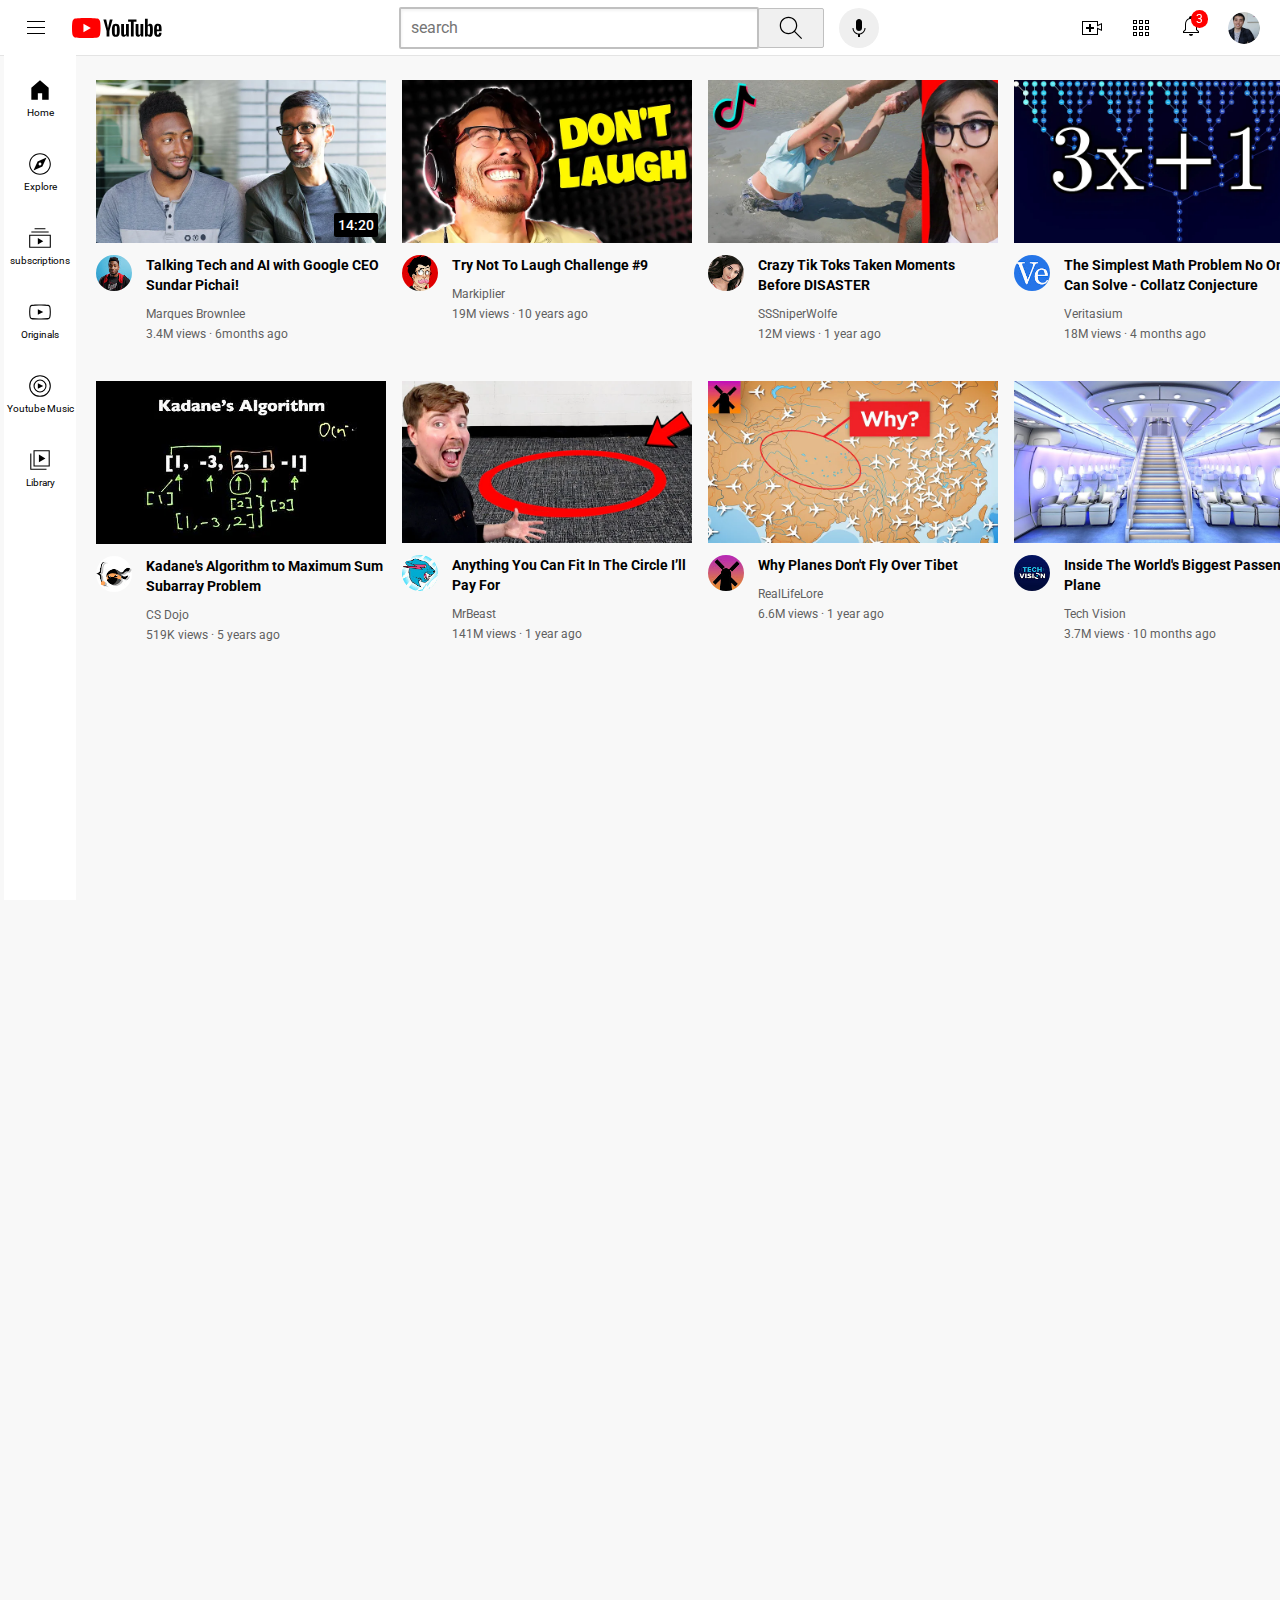
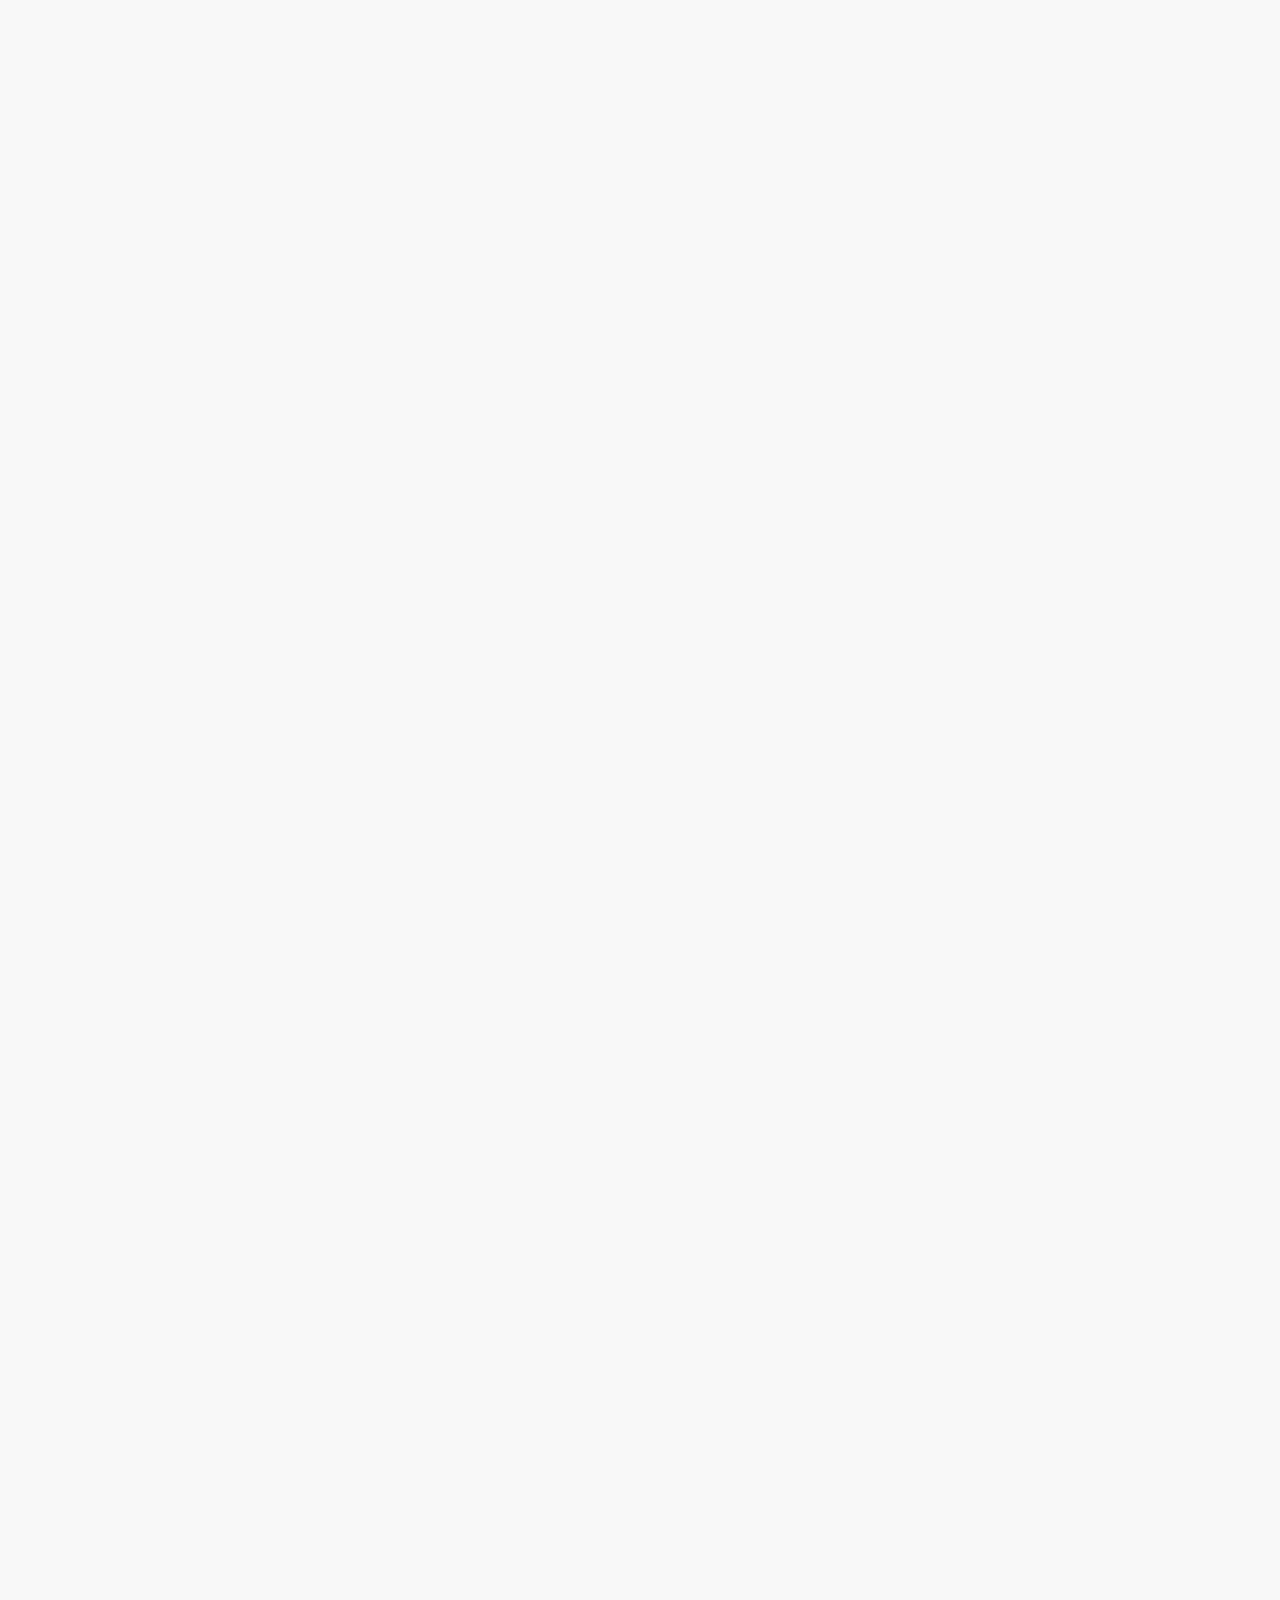
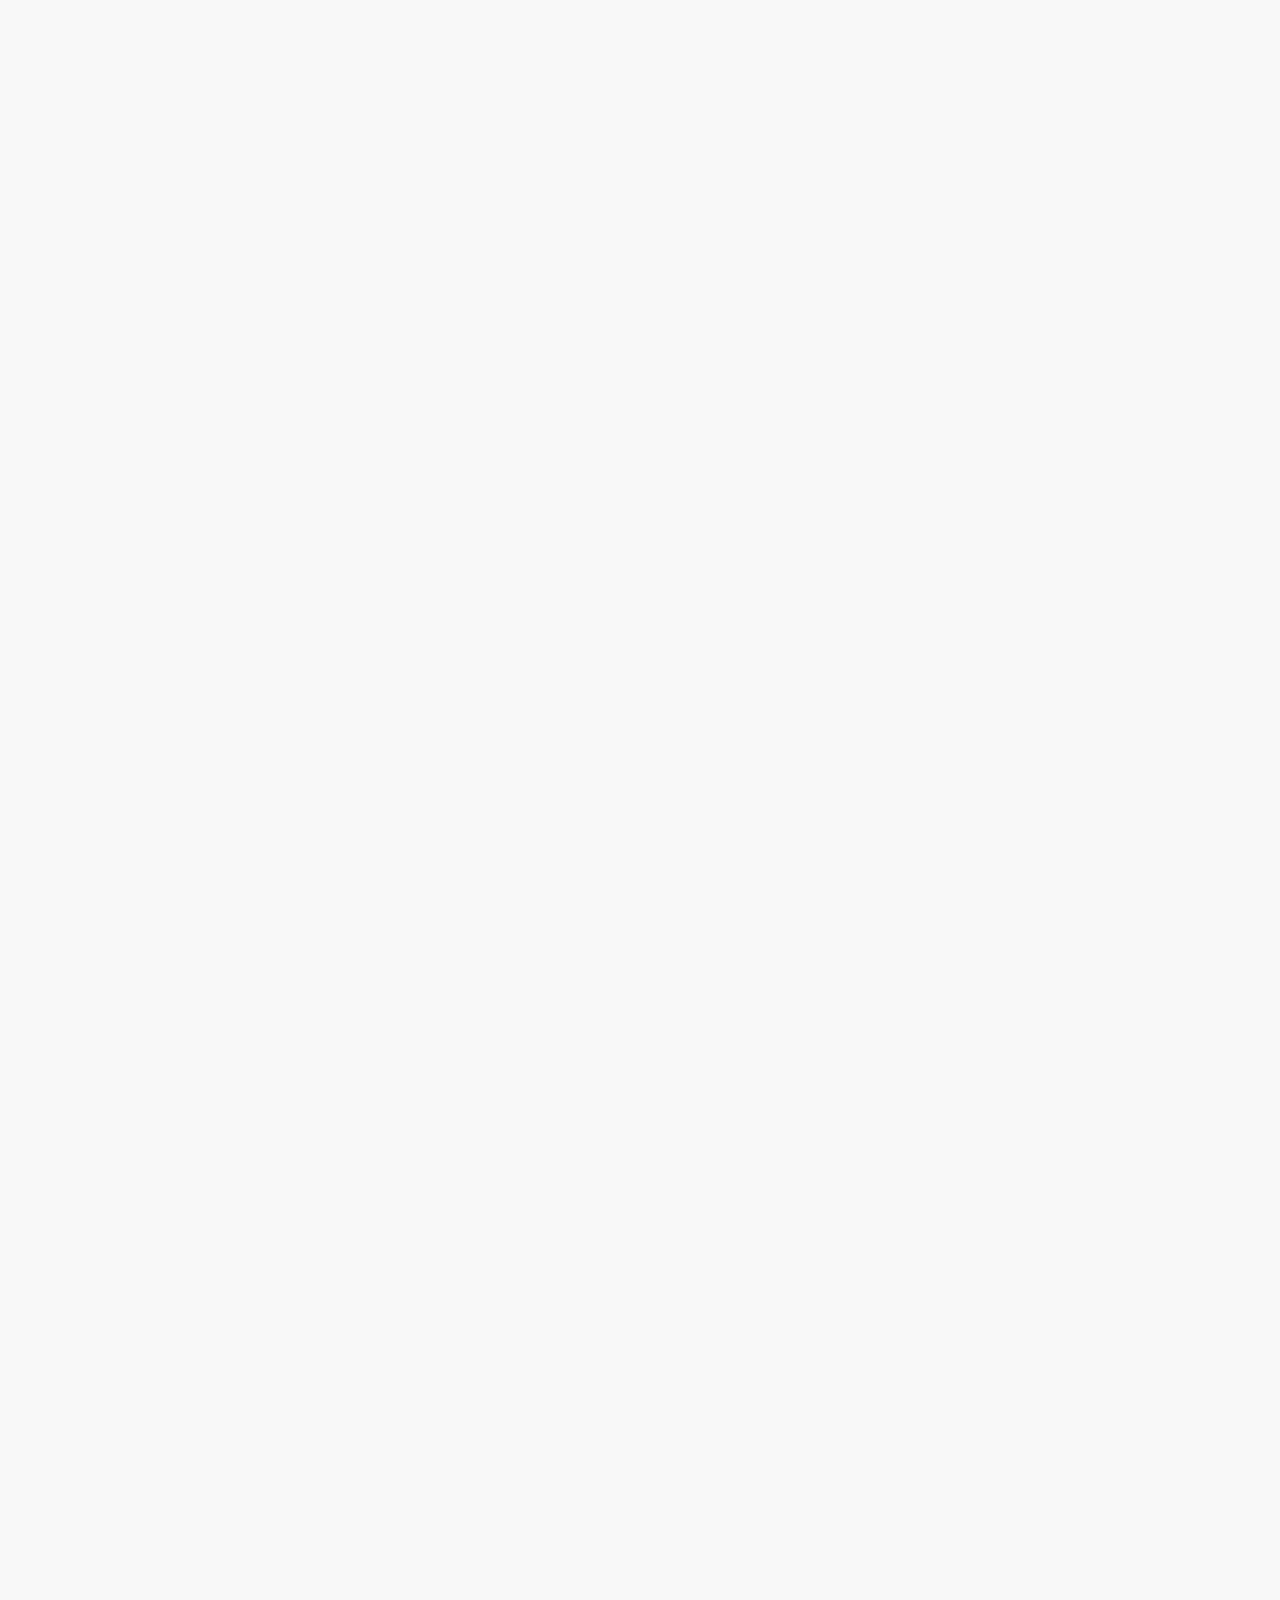
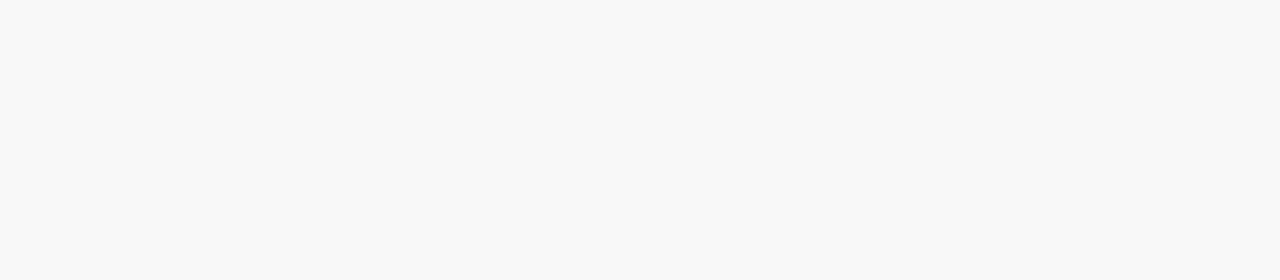
<file: index.html>
<!DOCTYPE html>
<html lang="en">
<head>
    <meta charset="UTF-8">
    <meta name="viewport" content="width=device-width, initial-scale=1.0">
    <title>Youtube clone</title>
    <link rel="preconnect" href="https://fonts.googleapis.com">
<link rel="preconnect" href="https://fonts.gstatic.com" crossorigin>
<link href="https://fonts.googleapis.com/css2?family=Roboto:ital,wght@0,100;0,300;0,400;0,500;0,700;0,900;1,100;1,300;1,400;1,500;1,700;1,900&display=swap" rel="stylesheet">
<link rel="stylesheet" href="styles/general.css">
<link rel="stylesheet" href="styles/video.css">
<link rel="stylesheet" href="styles/header.css">
<link rel="stylesheet" href="styles/sidebar.css">
   
</head>
    <body>
        <div class="header">
        <div class="left-section">
         <img  class="hamburger-menu" src="icons/hamburger-menu.svg">
         <img class="youtube-menu"  src="icons/youtube-logo.svg">
        </div>
        <div class="middle-section"><input class="searchbar" type="text" placeholder="search">   
       <button class="search-button">
        <img class="search-icon" src="icons/search.svg">
       <div class="tool-search">search</div>
       </button>
       <button class="voice-search-button">
        <img class="voice-icon" src="icons/voice-search-icon.svg">
        <div class="tool-search">search with your voice</div>
       </button>        
        </div>
        <div class="right-section">
           <div class="upload-container">
            <img class="upload"  src="icons/upload.svg">
            <div class="tool-search">create</div>
           </div>
           
           
           <img class="apps" src="icons/youtube-apps.svg">
           <div class="notification-count-container"> 
            
            <img class="notification" src="icons/notifications.svg">
            <div class="notification-count">3</div>
        </div>
           
         <img class="my-channel" src="channels/my-channel.jpeg">
            
        
           

        </div>
    </div> 
    <div class="sidebar">
       <div class="sidebar-link">
      <img src="icons/home.svg">
     <div>Home</div>
       </div>
       <div class="sidebar-link">
        <img src="icons/explore.svg">
        <div>Explore</div>
       </div>
       <div class="sidebar-link">
        <img src="icons/subscriptions.svg">
        <div>subscriptions</div>
       </div>
       <div class="sidebar-link">
      <img src="icons/originals.svg">
      <div>Originals</div>

       </div>
       <div class="sidebar-link">
        <img src="icons/youtube-music.svg">
        <div>Youtube Music</div>
       </div>
       <div class="sidebar-link">
        <img src="icons/library.svg">
        <div>Library</div>
       </div>


    </div> 
            <div class="video-grid">
        <div class="video-preview">
    <div class="thumbnail-row">
        <img class="thumbnail" src="thumbnails/thumbnail-1.webp">
       <div class="video-time">14:20</div>
    
    </div>
    <div class="video-info-grid">
        <div class="channel-info">
    <img class="channel1" src="channels/channel-1.jpeg">
    </div>
    
    <div class="video-info"> 
        <p class="video-title">Talking Tech and AI with Google CEO Sundar Pichai!</p>
 <p class="video-author">Marques Brownlee </p>
 <p class="video-stats">3.4M views &#183; 6months ago</p>
 </div> 
</div> 
</div> 
<div class="video-preview">
    <div class="thumbnail-row">
        <img class="thumbnail" src="thumbnails/thumbnail-2.webp"></div>
    <div class="video-info-grid">
        <div class="channel-info">
    <img class="channel1" src="channels/channel-2.jpeg">
    </div>
    
    <div class="video-info"> 
        <p class="video-title">
            Try Not To Laugh Challenge #9</p>
 <p class="video-author">Markiplier </p>
 <p class="video-stats">19M views · 10 years ago</p>
 </div> 
</div> 
</div> 
<div class="video-preview">
    <div class="thumbnail-row">
        <img class="thumbnail" src="thumbnails/thumbnail-3.webp"></div>
    <div class="video-info-grid">
        <div class="channel-info">
    <img class="channel1" src="channels/channel-3.jpeg">
    </div>
    
    <div class="video-info"> 
        <p class="video-title">
            Crazy Tik Toks Taken Moments Before DISASTER</p>
 <p class="video-author">SSSniperWolfe </p>
 <p class="video-stats">12M views · 1 year ago</p>
 </div> 
</div> 
</div> 
<div class="video-preview">
    <div class="thumbnail-row">
        <img class="thumbnail" src="thumbnails/thumbnail-4.webp"></div>
    <div class="video-info-grid">
        <div class="channel-info">
    <img class="channel1" src="channels/channel-4.jpeg">
    </div>
    
    <div class="video-info"> 
        <p class="video-title">
            The Simplest Math Problem No One Can Solve - Collatz Conjecture</p>
 <p class="video-author">Veritasium </p>
 <p class="video-stats">18M views · 4 months ago</p>
 </div> 
</div> 
</div> 
<div class="video-preview">
    <div class="thumbnail-row">
        <img class="thumbnail" src="thumbnails/thumbnail-5.webp"></div>
    <div class="video-info-grid">
        <div class="channel-info">
    <img class="channel1" src="channels/channel-5.jpeg">
    </div>
    
    <div class="video-info"> 
        <p class="video-title">
            Kadane's Algorithm to Maximum Sum Subarray Problem</p>
 <p class="video-author">CS Dojo </p>
 <p class="video-stats">519K views · 5 years ago</p>
 </div> 
</div> 
</div> 
<div class="video-preview">
    <div class="thumbnail-row">
        <img class="thumbnail" src="thumbnails/thumbnail-6.webp"></div>
    <div class="video-info-grid">
        <div class="channel-info">
    <img class="channel1" src="channels/channel-6.jpeg">
    </div>
    
    <div class="video-info"> 
        <p class="video-title">
            Anything You Can Fit In The Circle I’ll Pay For</p>
 <p class="video-author">MrBeast </p>
 <p class="video-stats">141M views · 1 year ago</p>
</div> 


</div> 
</div> 

<div class="video-preview">
    <div class="thumbnail-row">
        <img class="thumbnail" src="thumbnails/thumbnail-7.webp"></div>
    <div class="video-info-grid">
        <div class="channel-info">
    <img class="channel1" src="channels/channel-7.jpeg">
    </div>
    
    <div class="video-info"> 
        <p class="video-title">
           
Why Planes Don't Fly Over Tibet</p>
 <p class="video-author">RealLifeLore </p>
 <p class="video-stats">6.6M views · 1 year ago</p>
 </div> 
</div> 
</div> 
<div class="video-preview">
    <div class="thumbnail-row">
        <img class="thumbnail" src="thumbnails/thumbnail-8.webp"></div>
    <div class="video-info-grid">
        <div class="channel-info">
    <img class="channel1" src="channels/channel-8.jpeg">
    </div>
    
    <div class="video-info"> 
        <p class="video-title">
           
Inside The World's Biggest Passenger Plane</p>
 <p class="video-author">Tech Vision </p>
 <p class="video-stats">3.7M views · 10 months ago</p>
 </div> 
</div> 
</div> 
</div>

    </body>
</html>
</file>
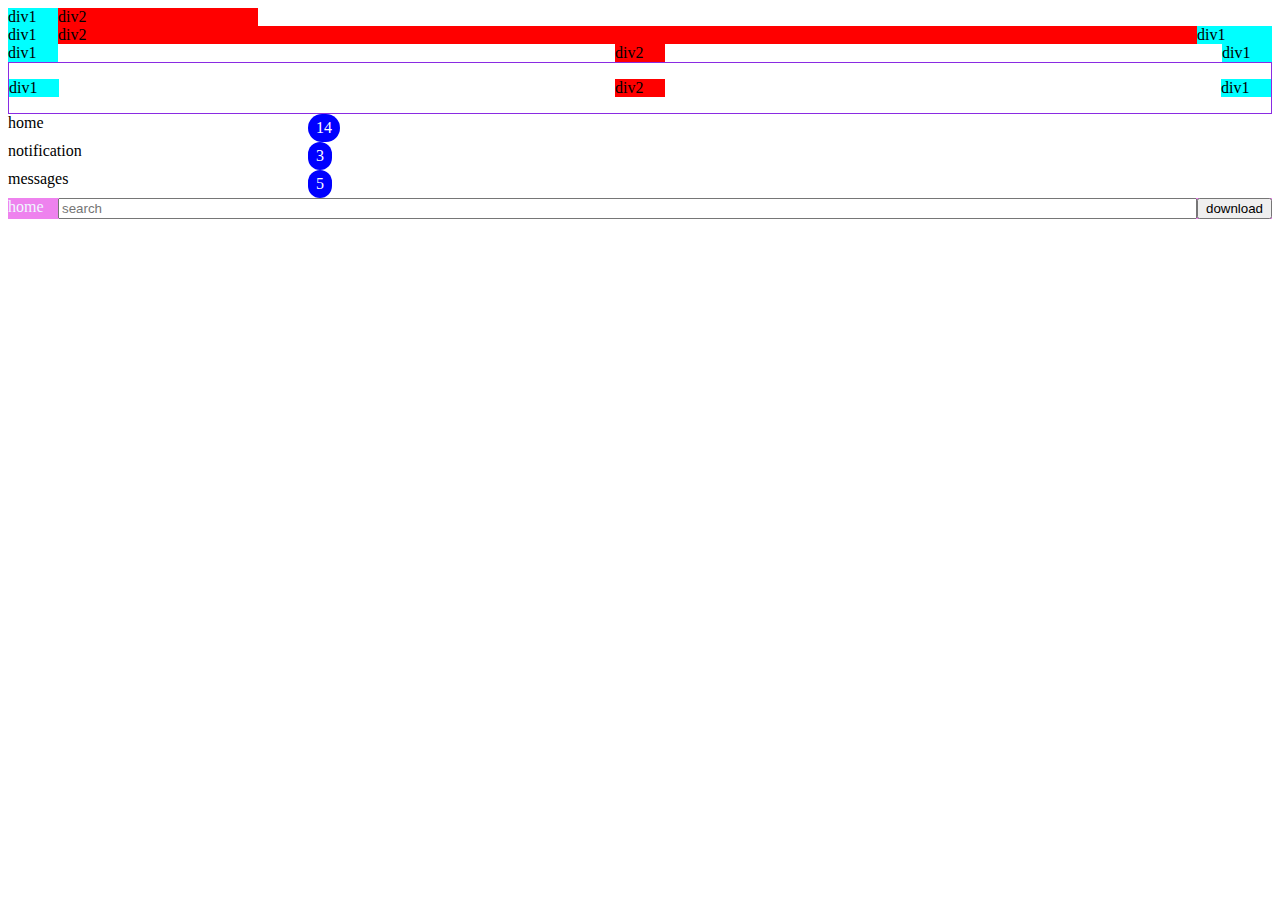
<file: flexbox.html>
<!DOCTYPE html>
<html lang="en">
<head>
    <meta charset="UTF-8">
    <meta name="viewport" content="width=device-width, initial-scale=1.0">
    
    <title>Document</title>
<style>
    .num{
        background-color: blue;
        color: white;
        padding-right: 8px;
        padding-left: 8px;
        padding-top: 5px;
        padding-bottom: 5px;
        border-radius: 15px;

}
.home{
    width: 50px;
    color: aliceblue;
}
.text-box{
    flex:1;
}
.download{
    width: 75px;
}


</style>
</head>
<body >
    

    

    
    <div style="display:flex;
    flex-direction:row;">
<div style="background-color:aqua;width:50px">div1</div>
<div style="background-color:red;width:200px;">div2</div>

    </div>
    <div style="display:flex;
    flex-direction:row;">
<div style="background-color:aqua;width:50px;">div1</div>
<div style="background-color:red;flex:1;">div2</div>
<div style="background-color:aqua;width:75px;">div1</div>
    </div>
    <div style="display:flex;
    flex-direction:row;
    justify-content:space-between;">
<div style="background-color:aqua;width:50px;">div1</div>
<div style="background-color:red;width:50px;">div2</div>
<div style="background-color:aqua;width:50px;">div1</div>
    </div>
    <div style="display:flex;
    flex-direction:row;
    justify-content:space-between;
    border-width:1px;
    border-style:solid;
    border-color:blueviolet;
    height:50px;
    align-items:center;">
<div style="background-color:aqua;width:50px;">div1</div>
<div style="background-color:red;width:50px;">div2</div>
<div style="background-color:aqua;width:50px;">div1</div>
    </div>
<div>
    <div style="display: flex;
    flex-direction:row;">
<div style="width: 300px;">home</div>
<div class="num">14</div>
</div>
<div style="display: flex;
  flex-direction:row;">
<div style="width: 300px;">notification</div>
<div class="num">3</div>
</div>
<div style="display: flex;
flex-direction:row;">
<div style="width: 300px;">messages</div>
<div class="num">5</div>
</div>
</div>
<div style="background-color: violet;
display:flex;
flex-direction:row;">
<div class="home">home</div>
<input  class="text-box" type="text" placeholder="search">
<button class="download">download</button>


</div>


</body>
</html>
</file>
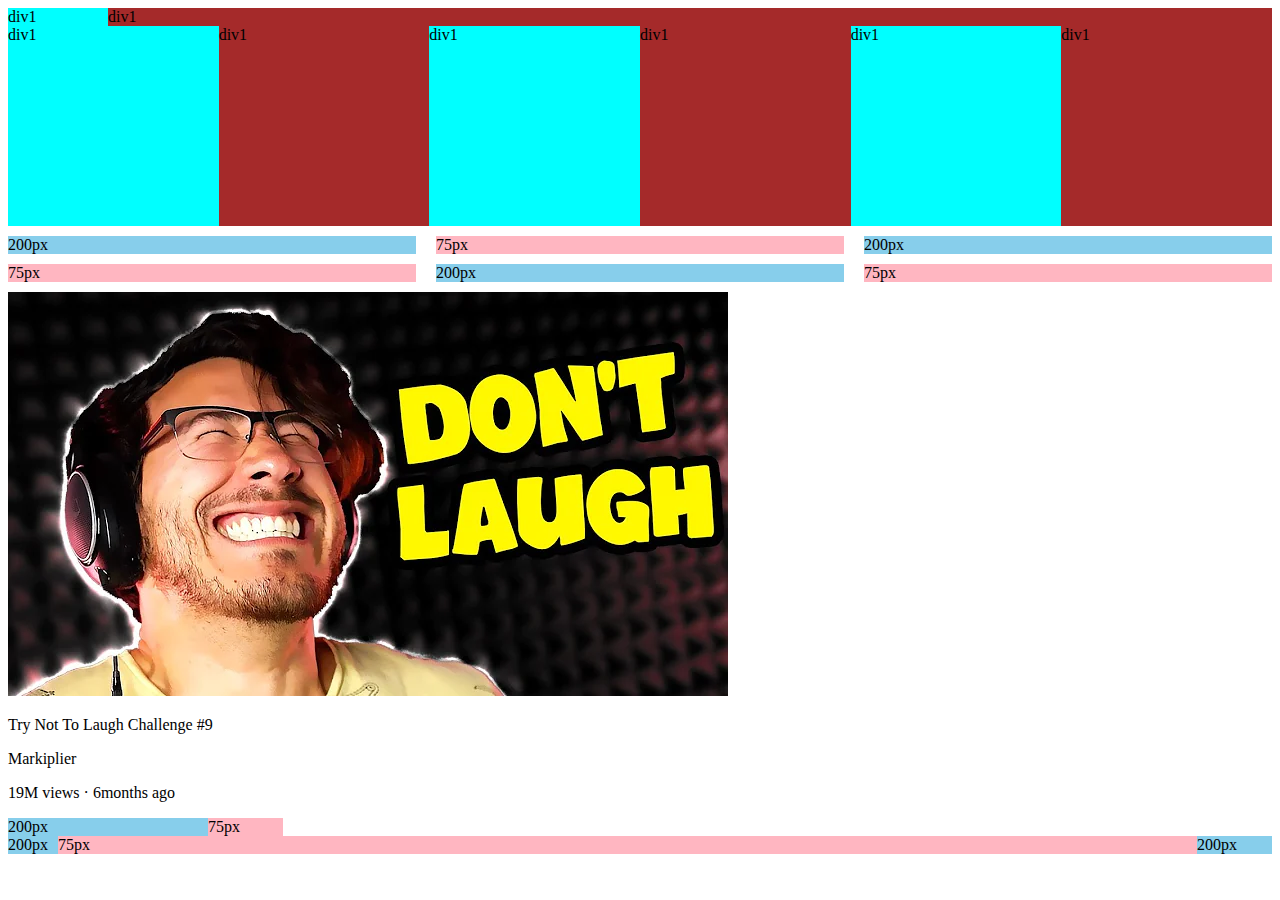
<file: grid.html>
<!DOCTYPE html>
<html lang="en">
<head>
    <meta charset="UTF-8">
    <meta name="viewport" content="width=device-width, initial-scale=1.0">
    <title>css grid</title>
    <style>
    .add{
      margin-top: 10px;
        display: grid;
        grid-template-columns: 1fr 1fr 1fr ;
        column-gap: 20px;
        row-gap:10px;
        margin-bottom: 10px;
    }
    </style>

    
    
</head>
<body>
    <div style="display: grid;
    grid-template-columns:100px 2fr ;">
        <div style="background-color:aqua">div1</div>
        <div style="background-color:brown">div1</div>



    </div>
    <div style="display: grid;
    grid-template-columns:1fr 1fr 1fr 1fr 1fr 1fr ;">
        <div style="background-color:aqua; height:200px;">div1</div>
        <div style="background-color:brown;height:200px;">div1</div>
        <div style="background-color:aqua;height:200px;">div1</div>
        <div style="background-color:brown;height:200px;">div1</div>
        <div style="background-color:aqua; height:200px;">div1</div>
        <div style="background-color:brown;height:200px;">div1</div>
 
    </div>
    <div class="add">
        <div style="background-color: skyblue;">200px</div>
        <div style="background-color: lightpink;">75px</div>
        <div style="background-color: skyblue;">200px</div>
        <div style="background-color: lightpink;">75px</div>
        <div style="background-color: skyblue;">200px</div>
        <div style="background-color: lightpink;">75px</div>
         </div> 
</body>
<div class="video-preview">
    <div><img class="thumbnail" src="thumbnails/thumbnail-2.webp"></div>

   <p class="video-title">Try Not To Laugh Challenge #9</p>
 <p>Markiplier </p>
 <p>19M views &#183; 6months ago</p>
 </div>  
 <div style="display: grid;
 grid-template-columns:200px 75px">
<div style="background-color: skyblue;">200px</div>
<div style="background-color: lightpink;">75px</div>
 </div>
 <div style="display: grid;
 grid-template-columns:50px 1fr 75px">
<div style="background-color: skyblue;">200px</div>
<div style="background-color: lightpink;">75px</div>
<div style="background-color: skyblue;">200px</div>
 </div> 
 
</body>
</html>
</file>
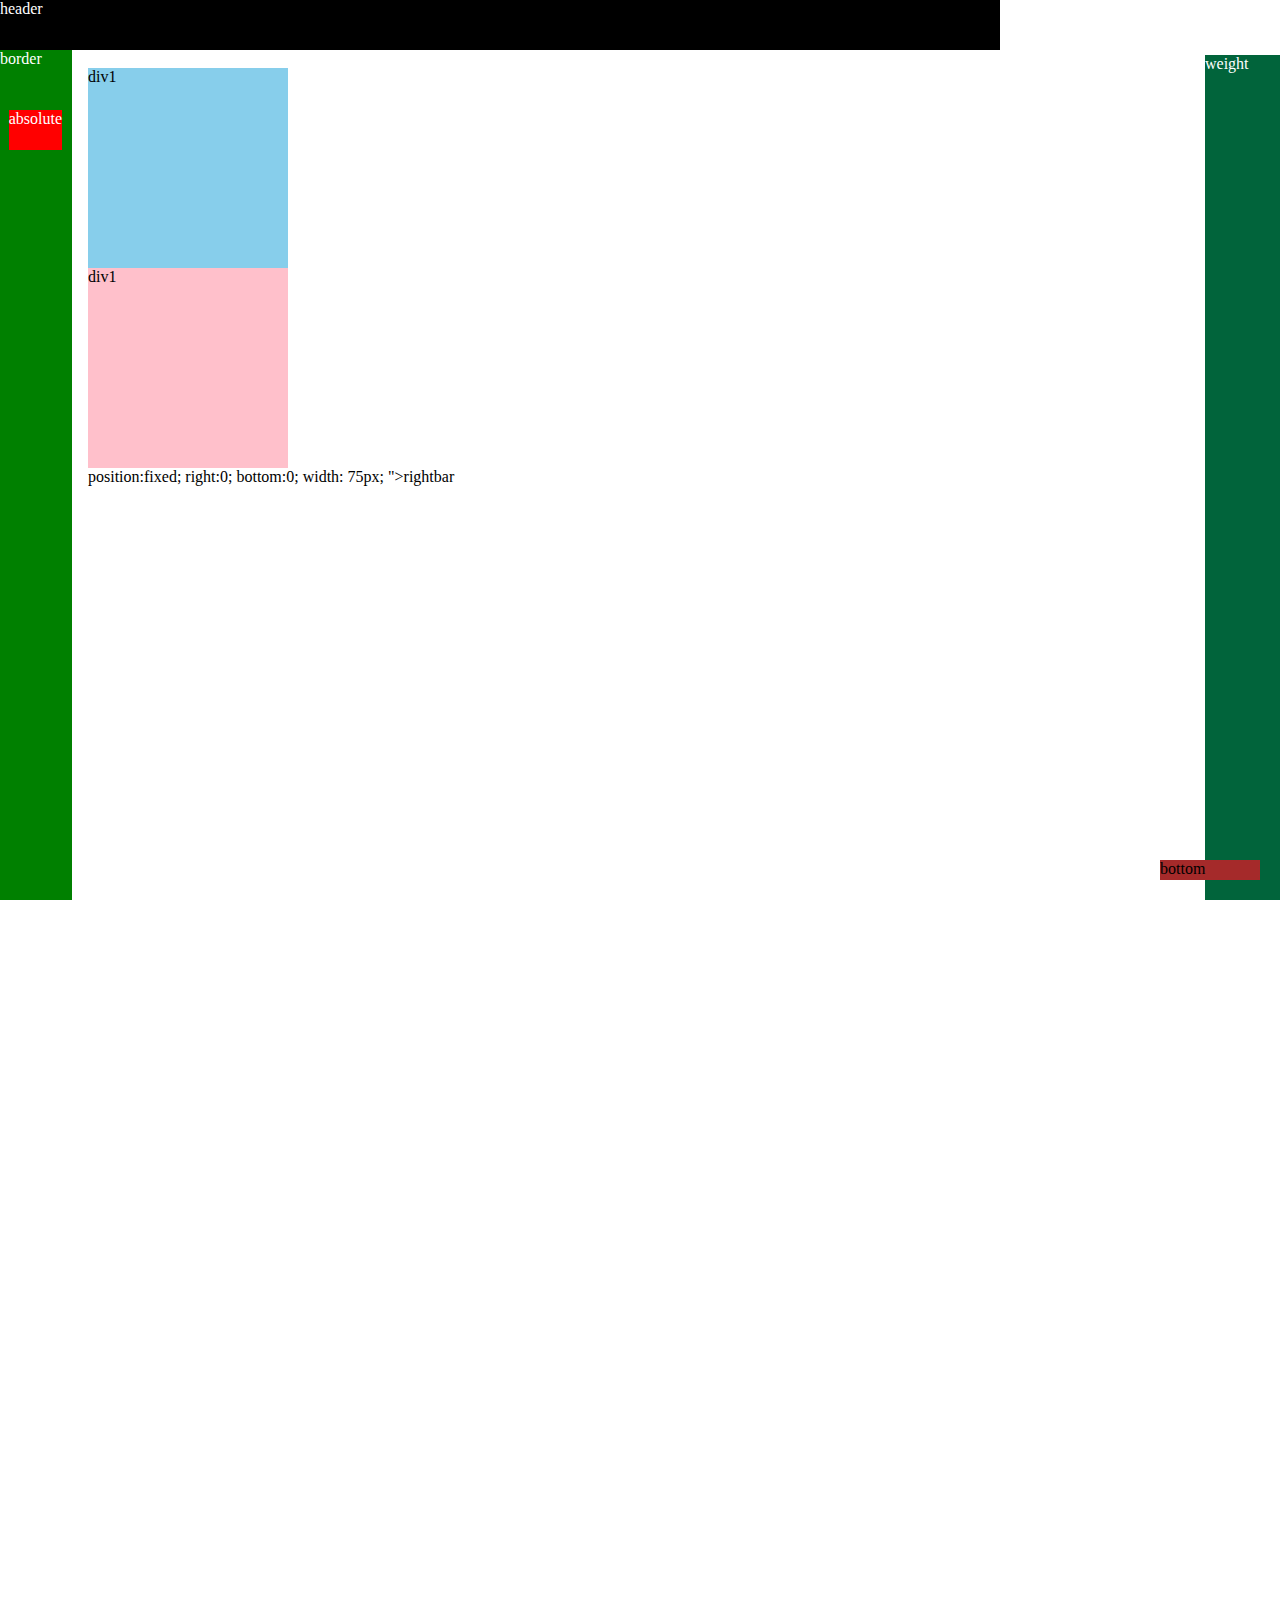
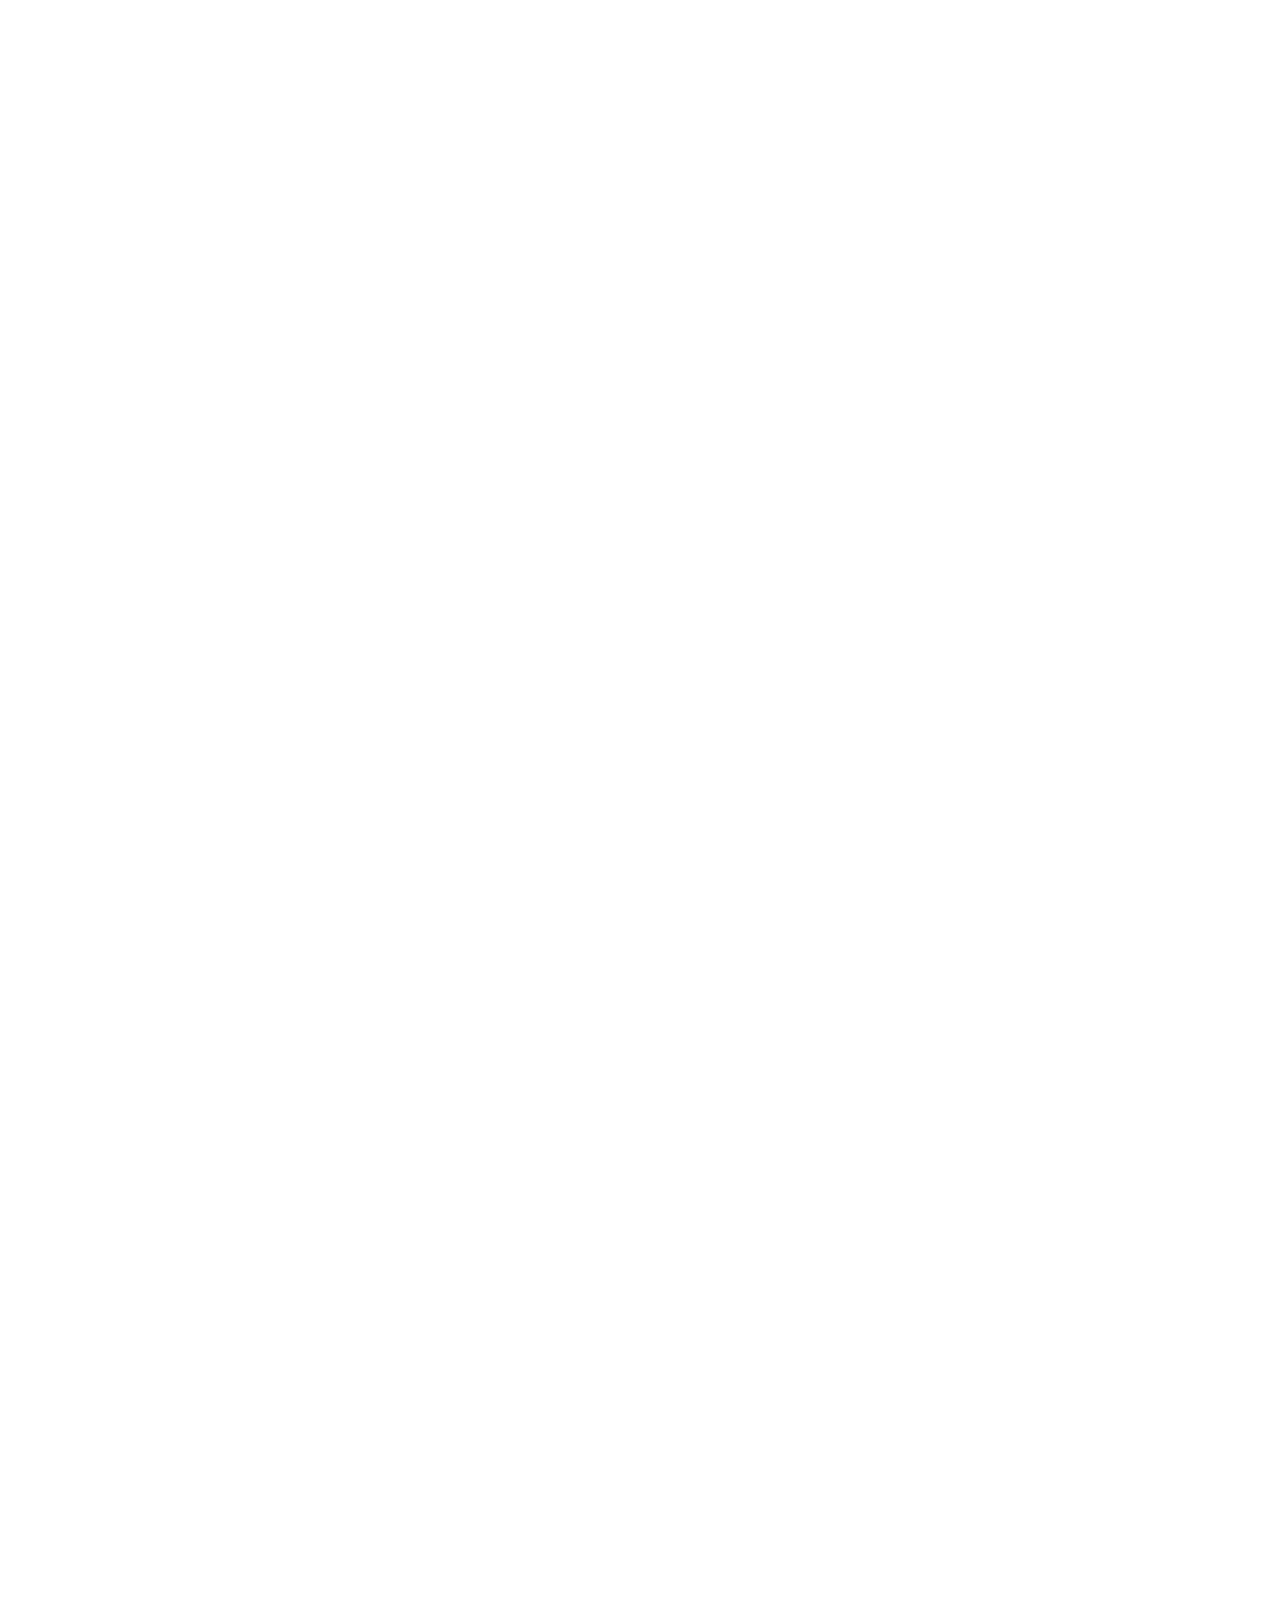
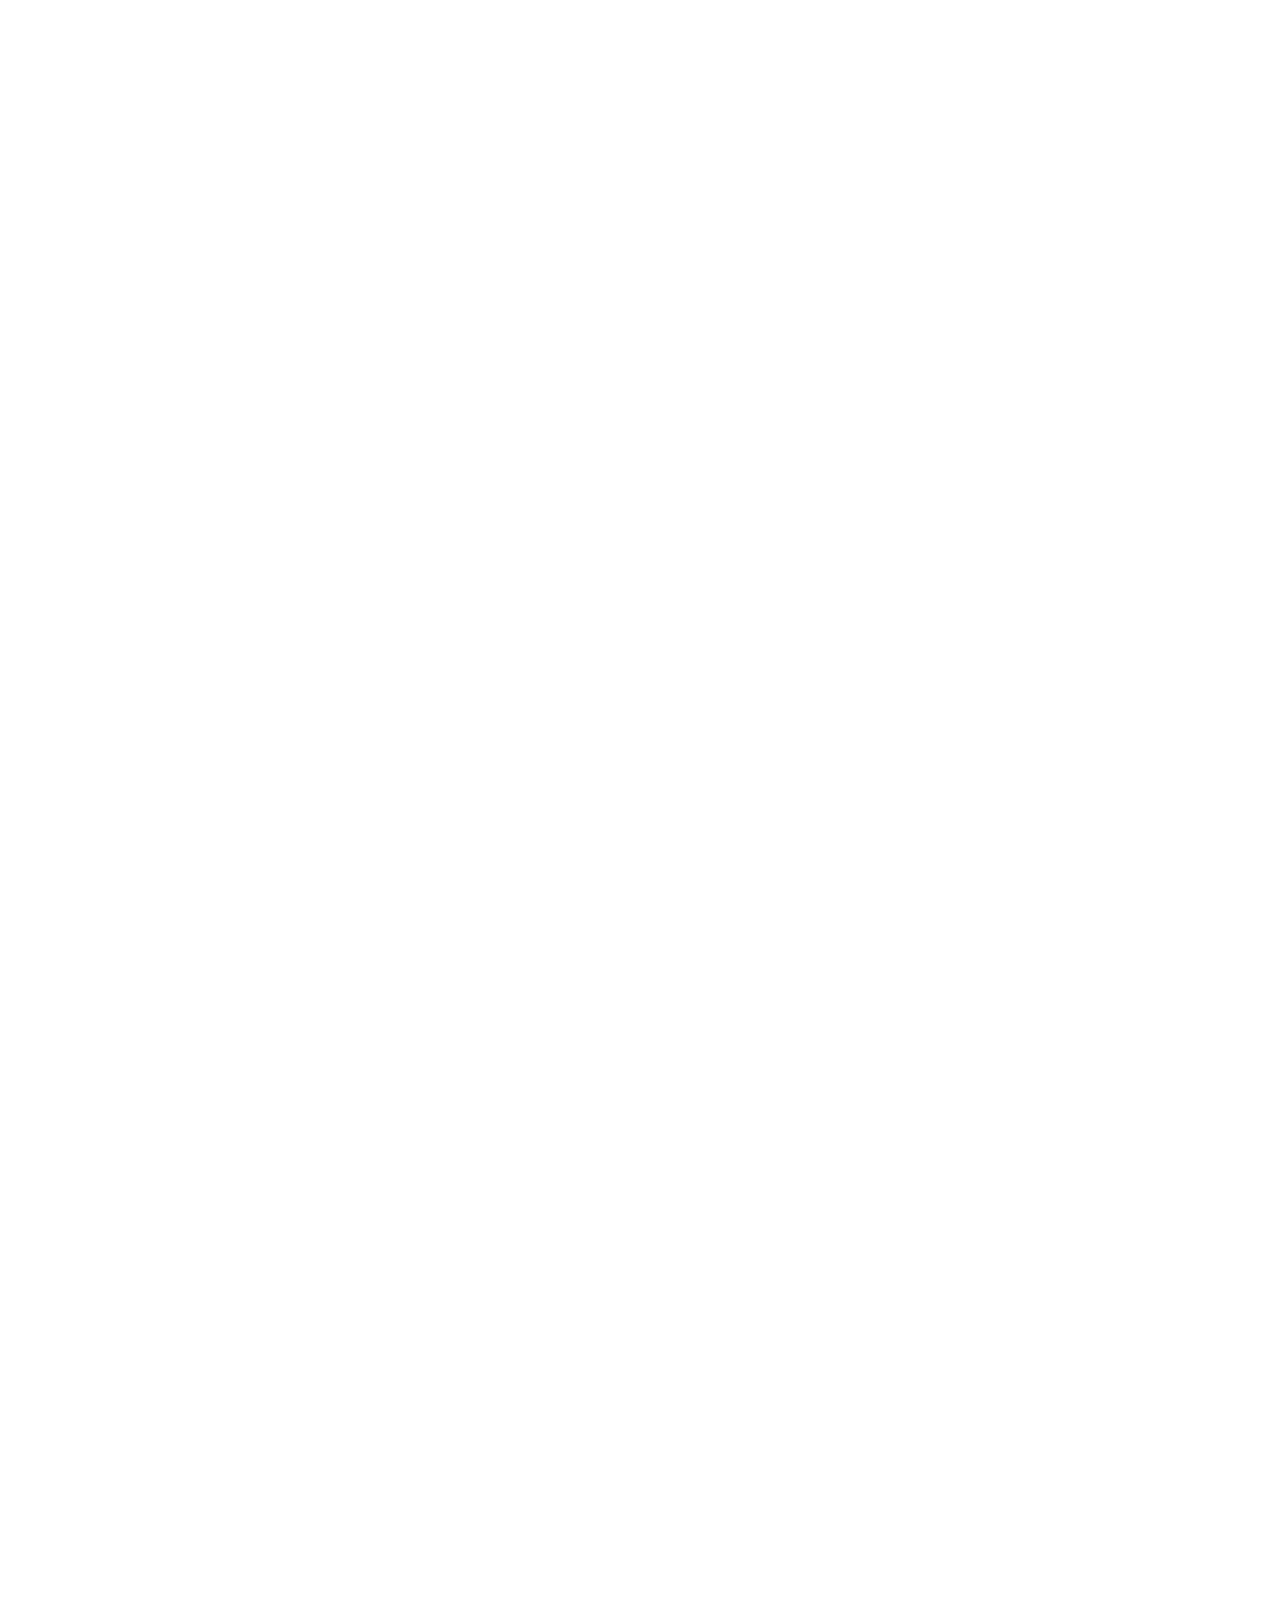
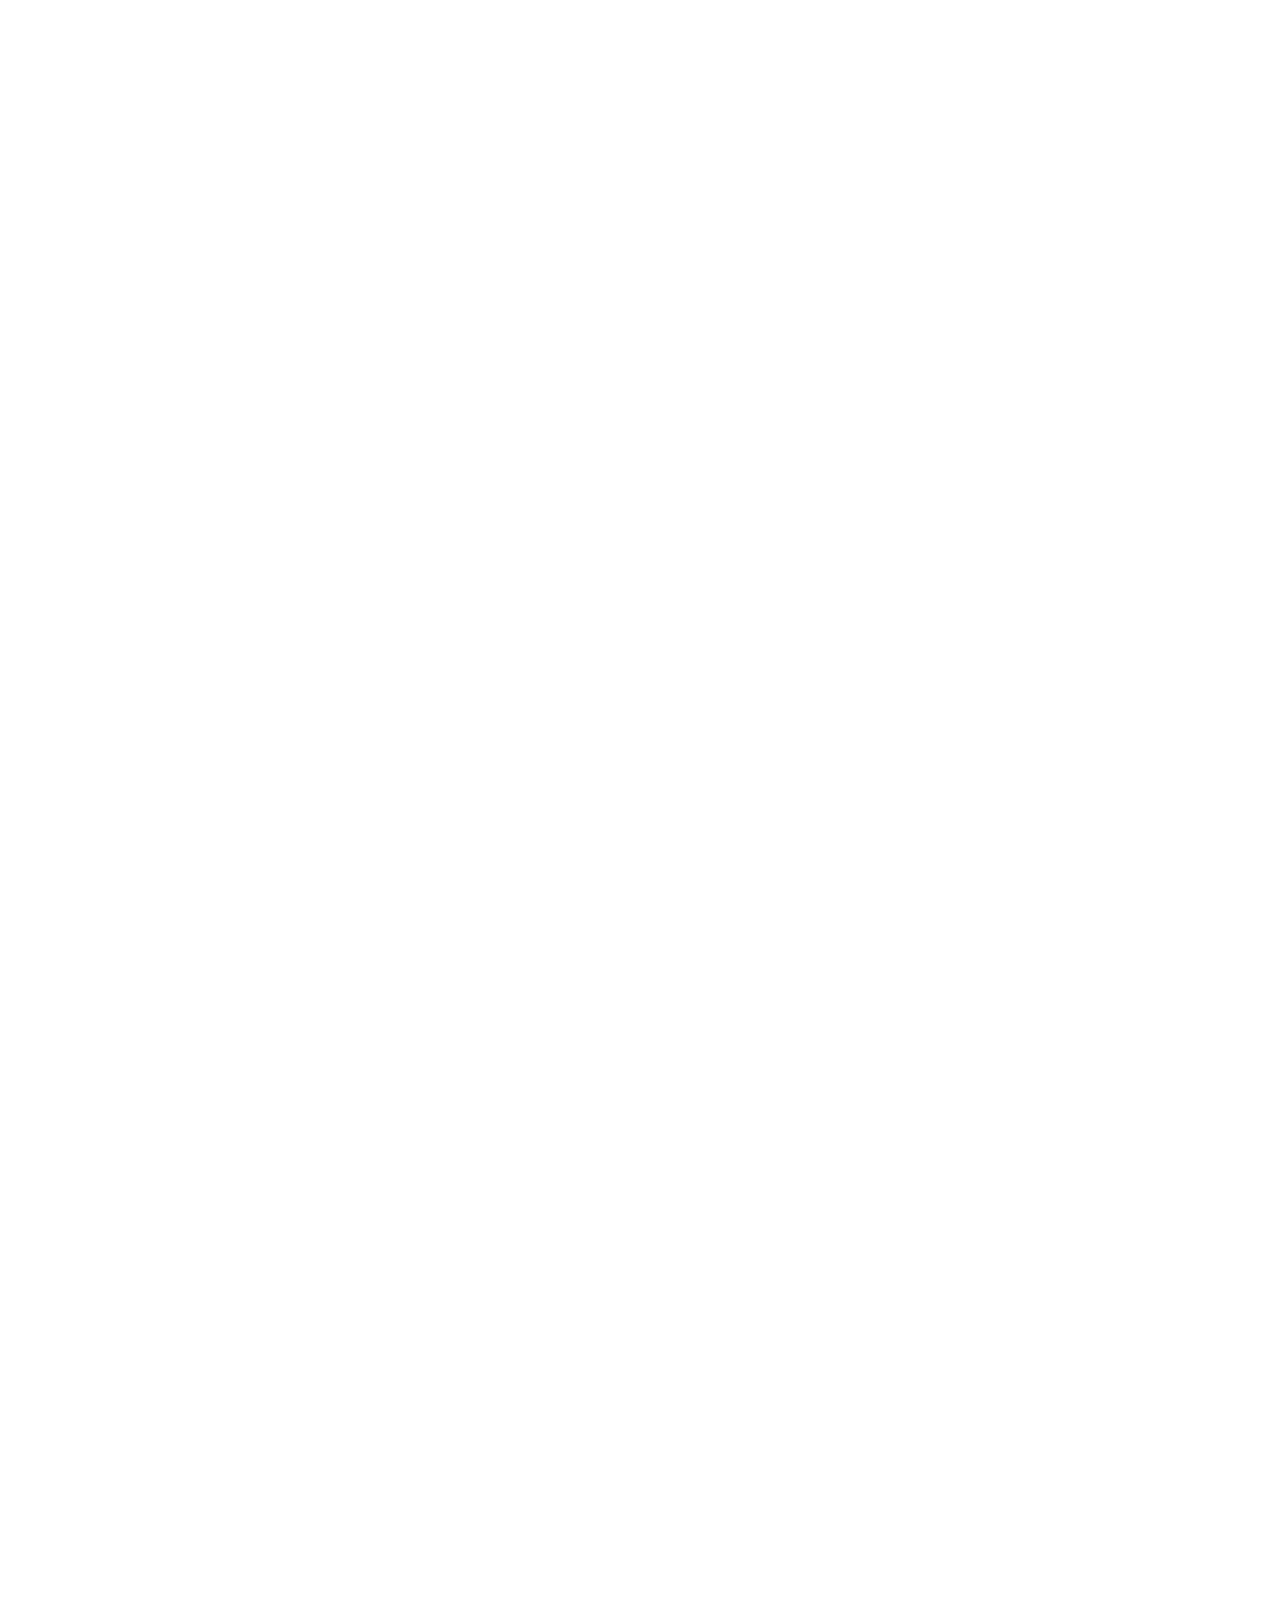
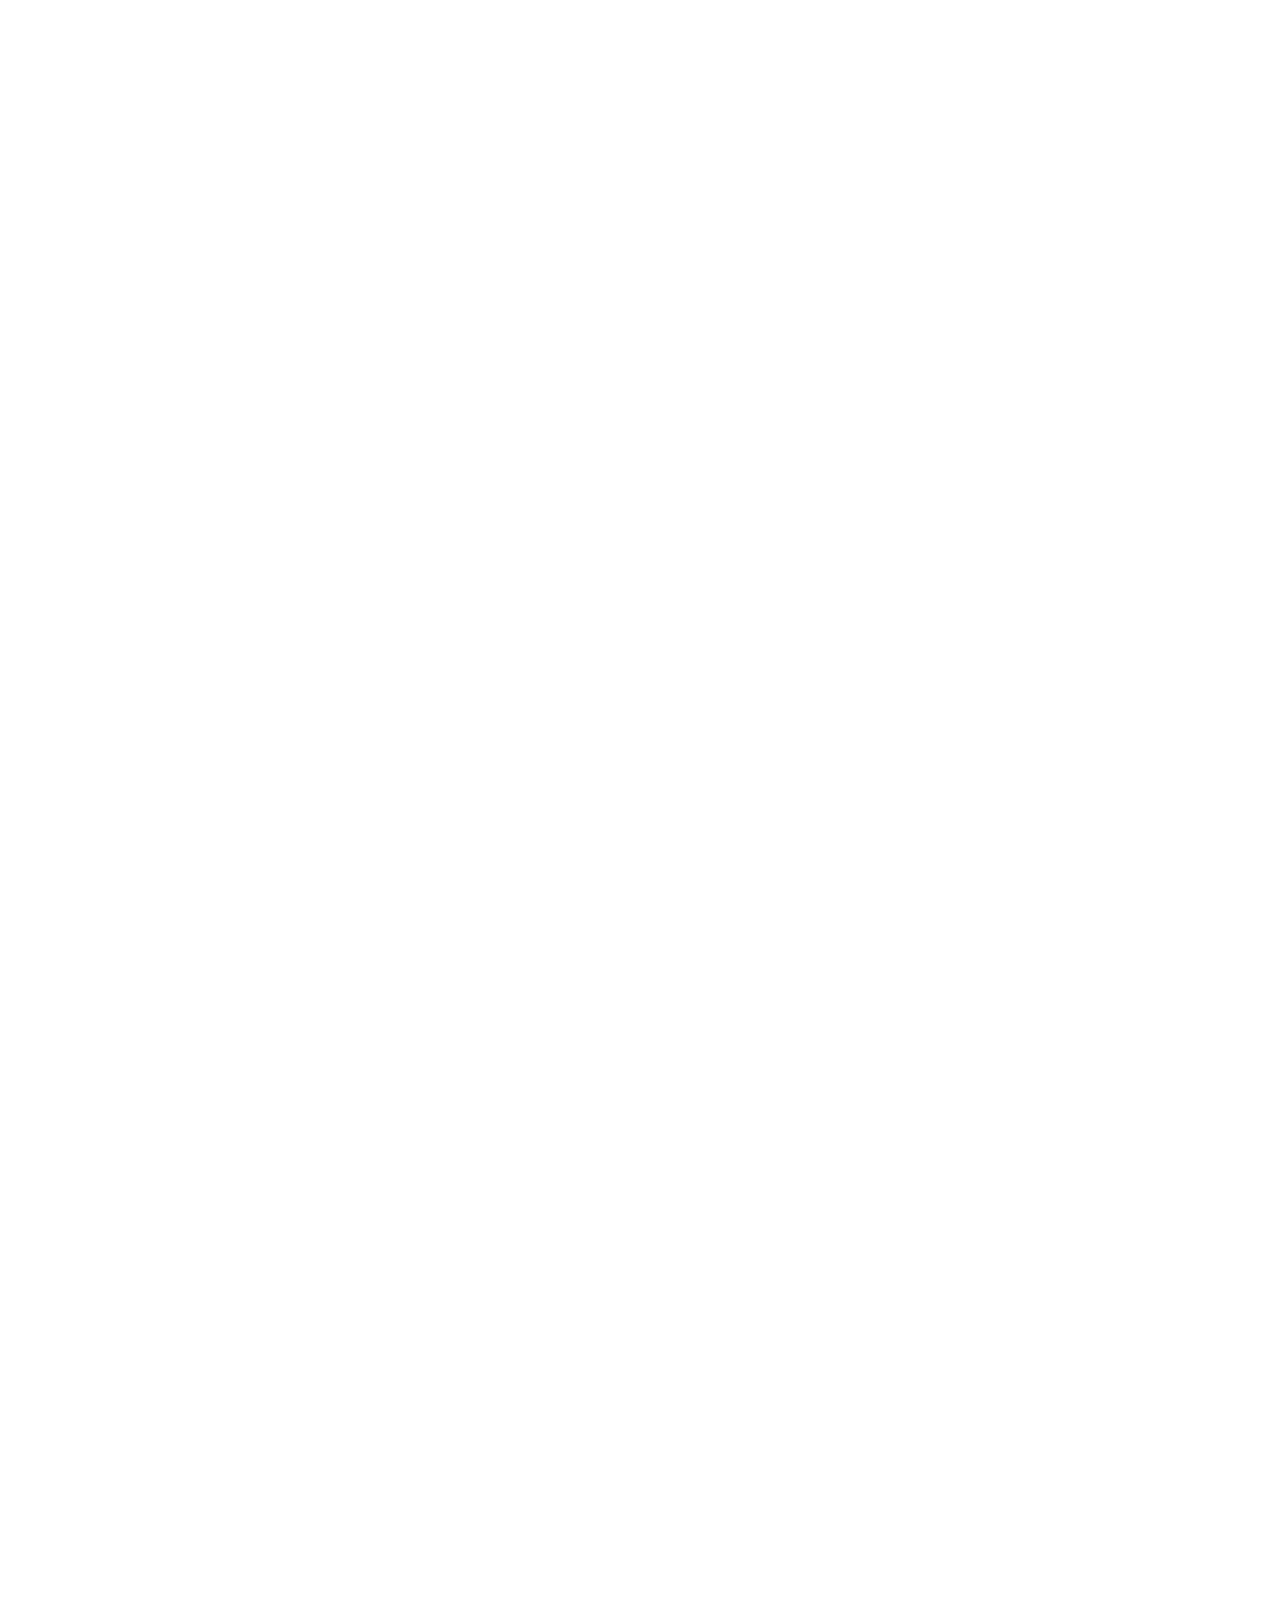
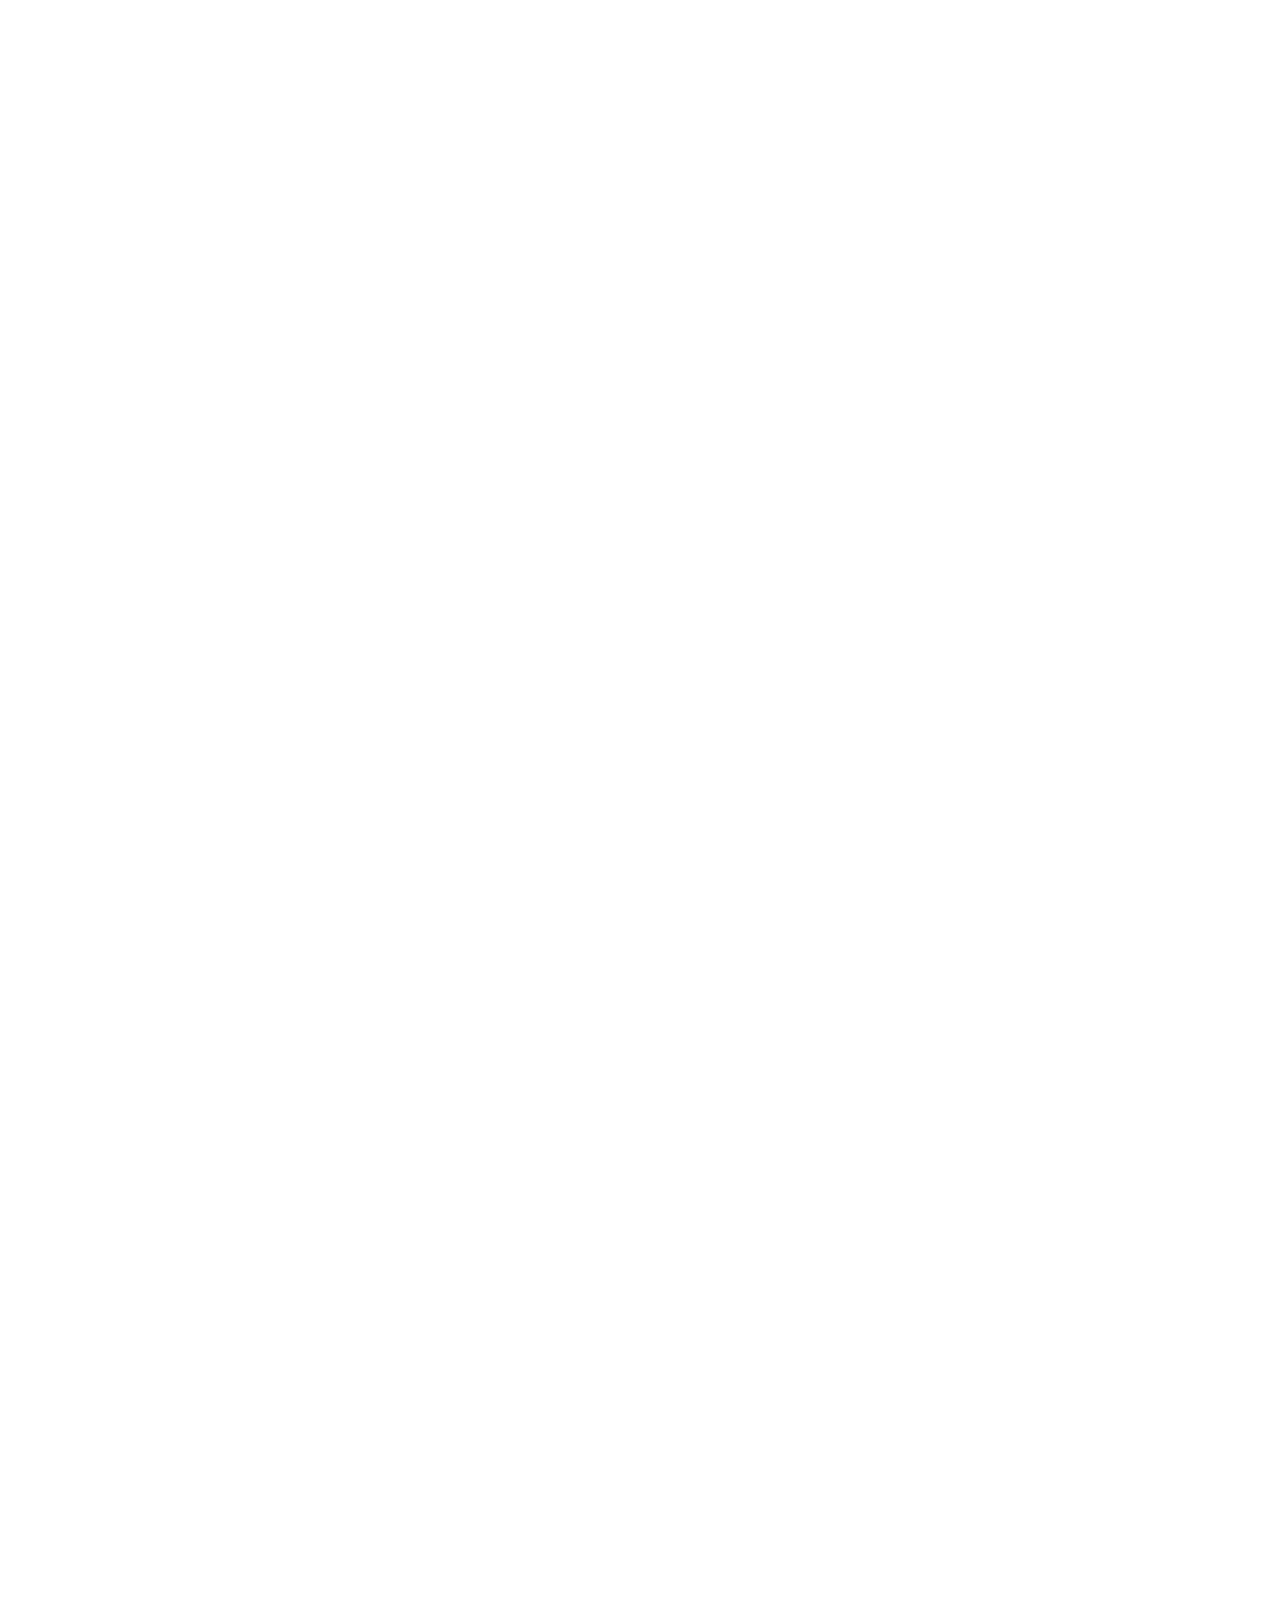
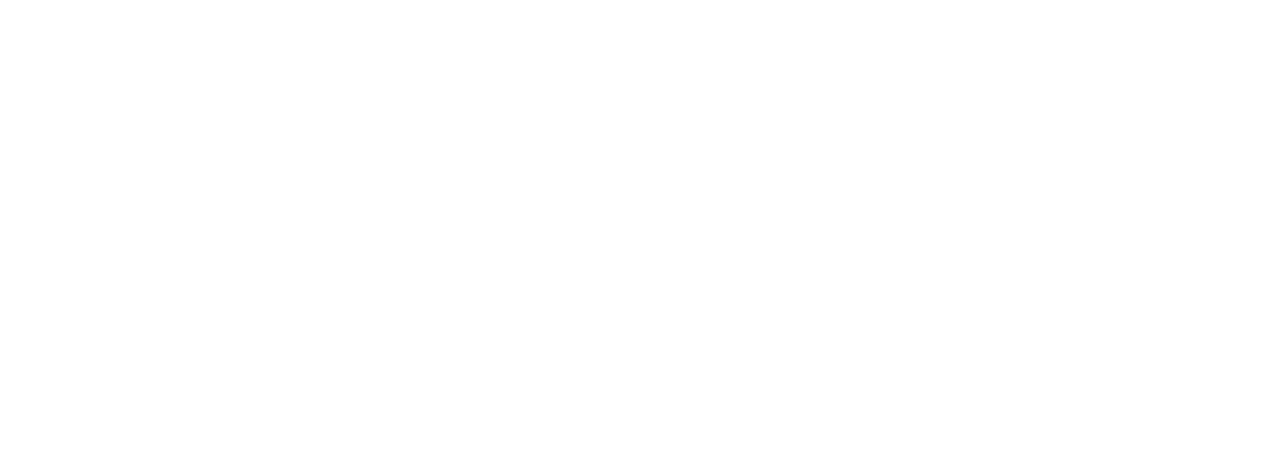
<file: position.html>
<!DOCTYPE html>
<html lang="en">

<head>
    <meta charset="UTF-8">
    <meta name="viewport" content="width=device-width, initial-scale=1.0">
    <title>Document</title>
</head>

<body style="height: 10000px;
padding-top:60px;
padding-left:80px;">
    <div style="background-color: black;
    width:1000px;color:white;
    position:fixed;
    height:50px;
    top:0;
    left:0;
    right:0;
    top:10;">header</div>
    <div style="background-color: green;color:white;
    position:fixed;
    
    left:0;
    bottom:0;
    top: 50px;
    width:72px
    ">border
        <div style="
    background-color:red;
    position:absolute;
    right:10px;
    top: 60px;
    bottom:0;
    height:40px;
    ">absolute</div>





    </div>
    <div style="
    background-color:red;
    position:absolute;
    right:10px;
    top: 60px;
    bottom:0;
    height:40px
    ">absolute</div>



    <div style="background-color:rgb(1, 100, 59);color:white;
    position:fixed;
    right:0;
    bottom:0;
    top:55px;
    width:75px;">weight</div>



    <div style="background-color: skyblue; height:200px;position:static; width: 200px;">div1</div>
    <div style="background-color: pink;height: 200px;width:200px;">div1



    </div>
    <div style="background-color: brown; position:fixed;
    height:20px;
    width:100px;
    bottom : 20px;
    
    right: 20px;
    top:10;">bottom</div>
    position:fixed;
    right:0;
    bottom:0;
    width: 75px;
    ">rightbar</div>
    <div>




    </div>

</body>

</html>
</file>
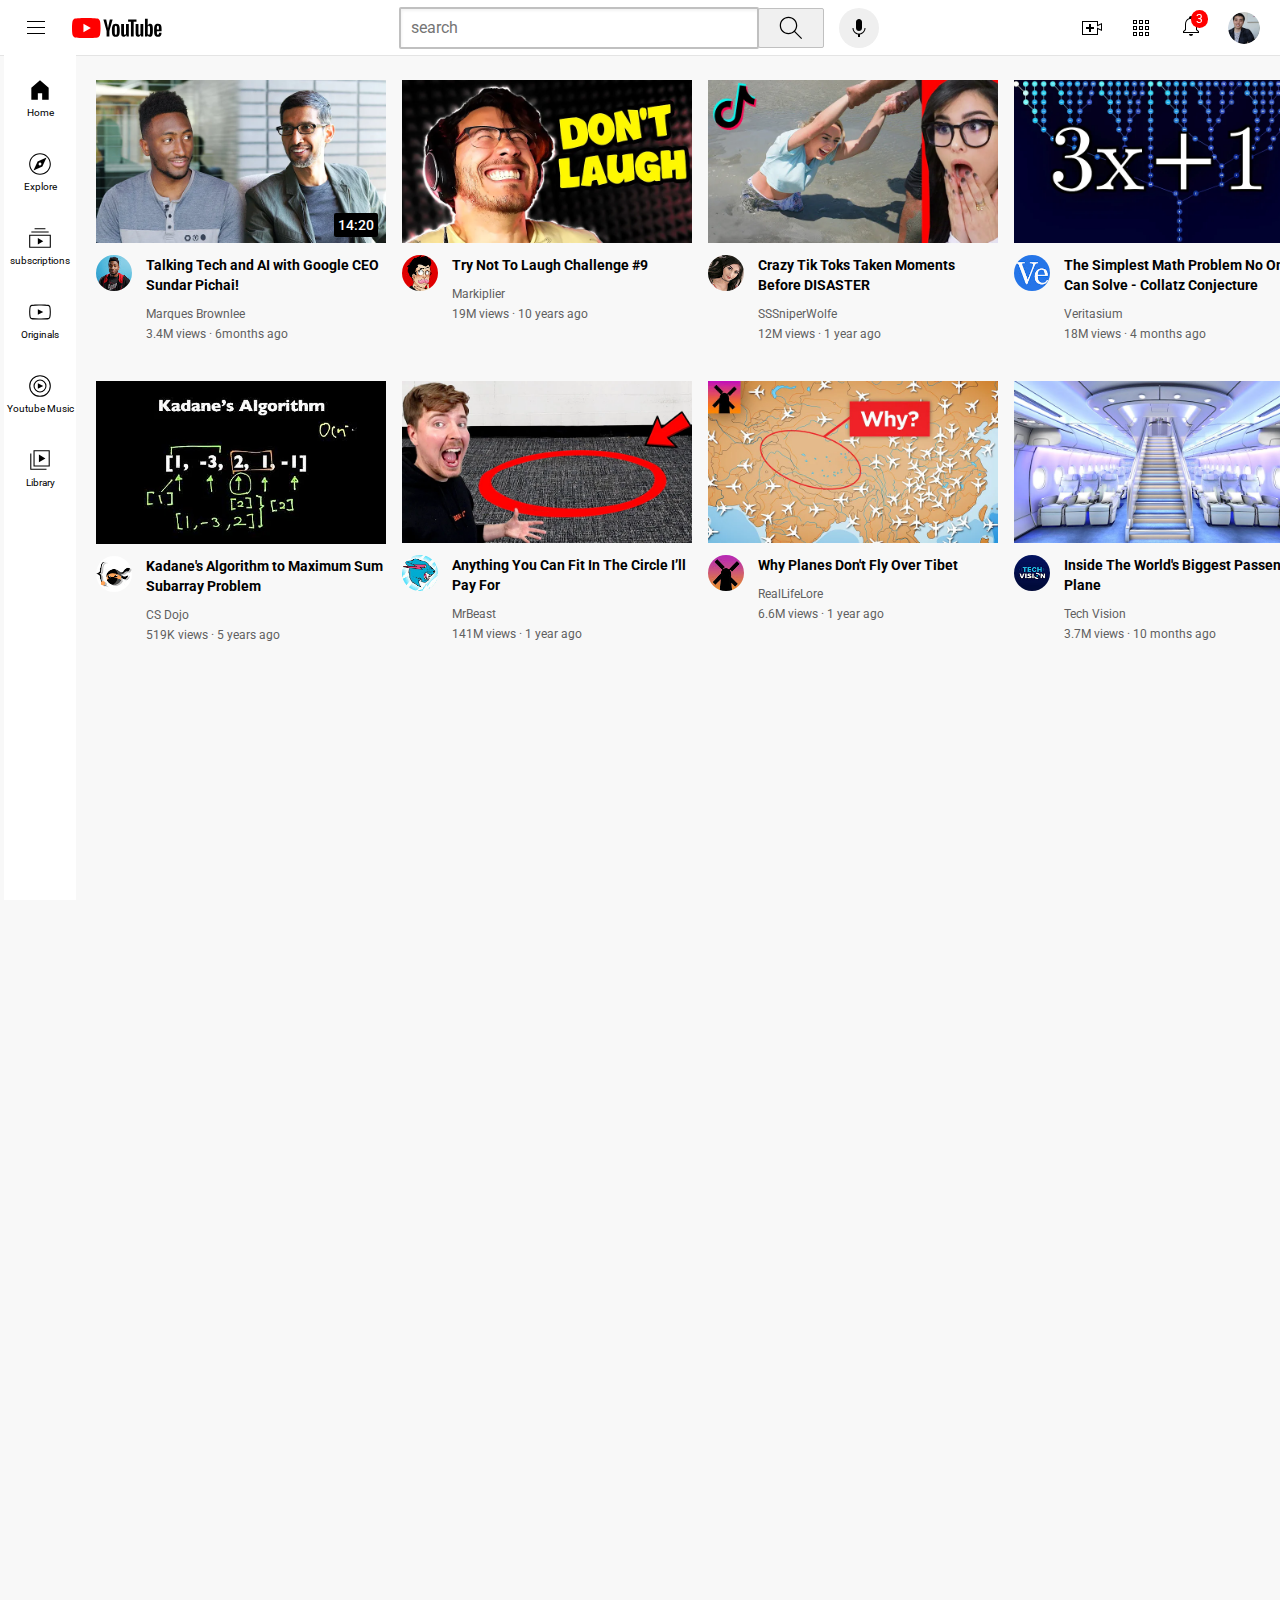
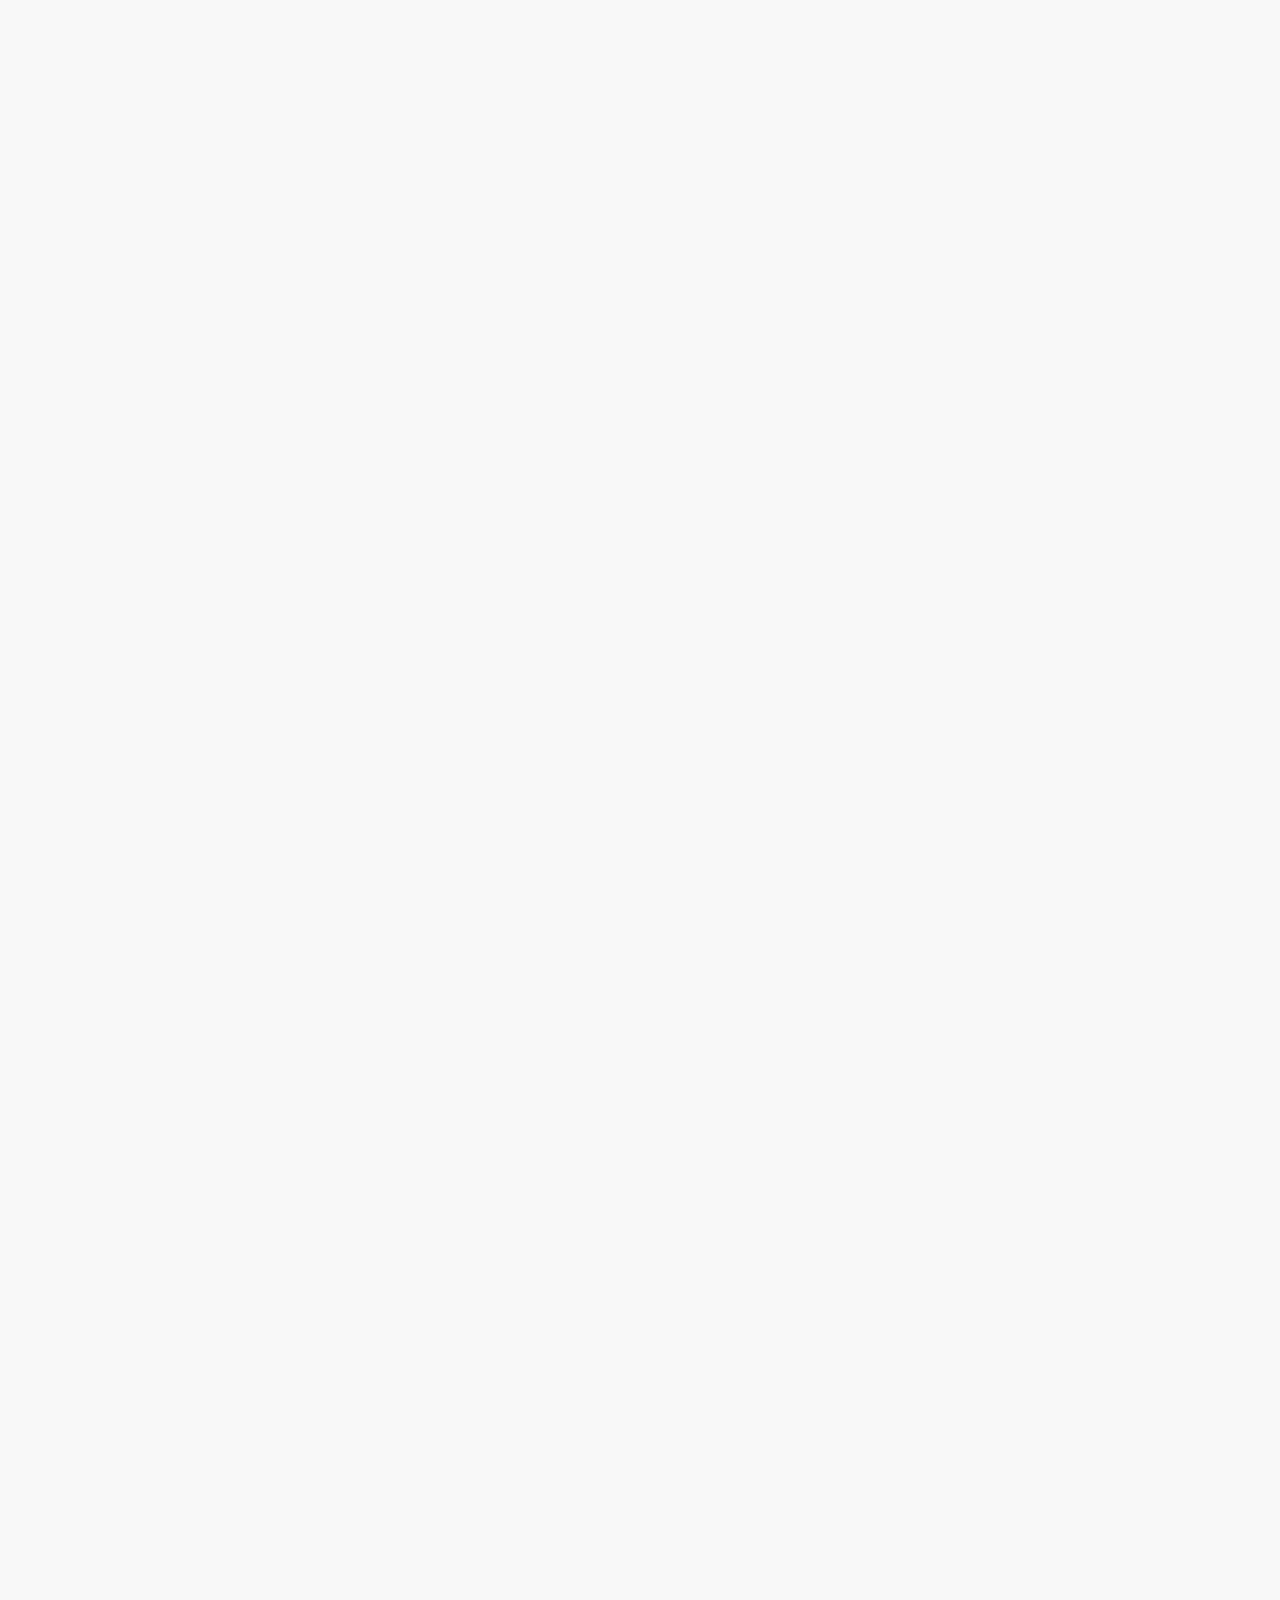
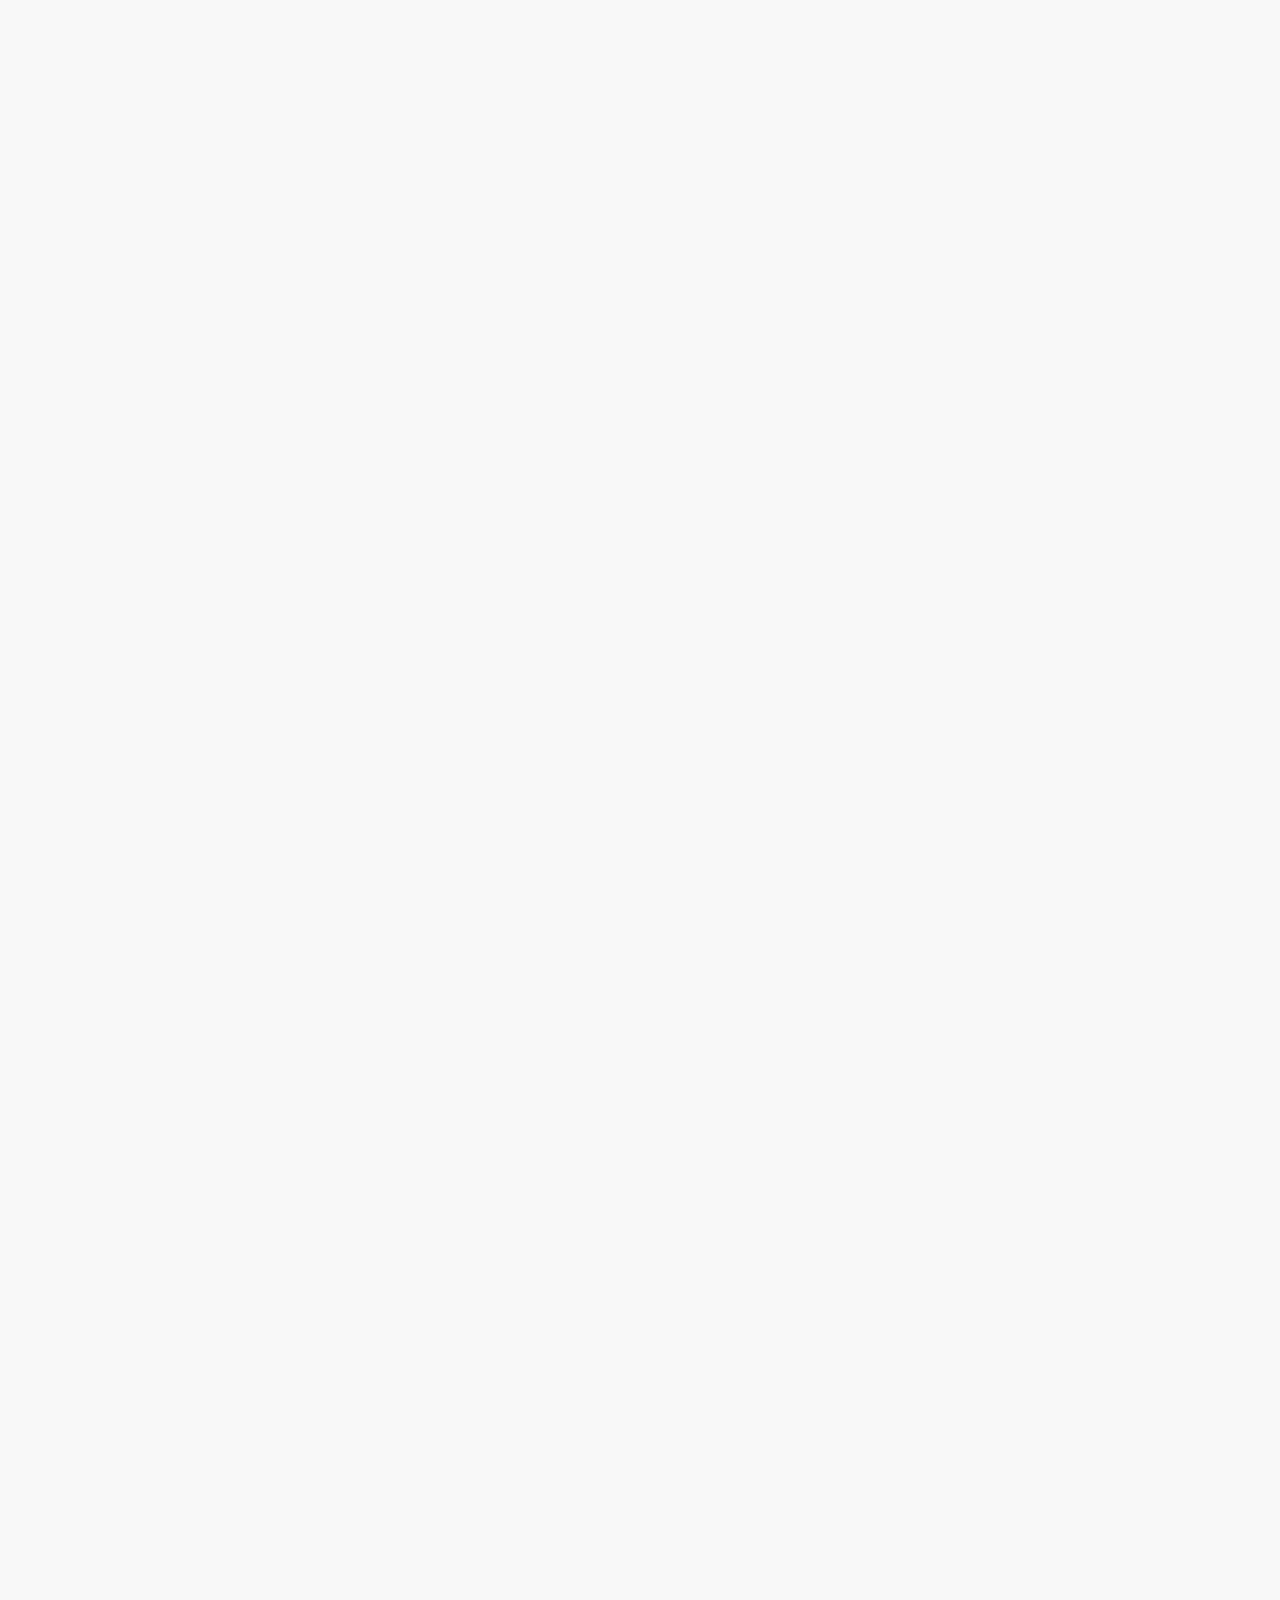
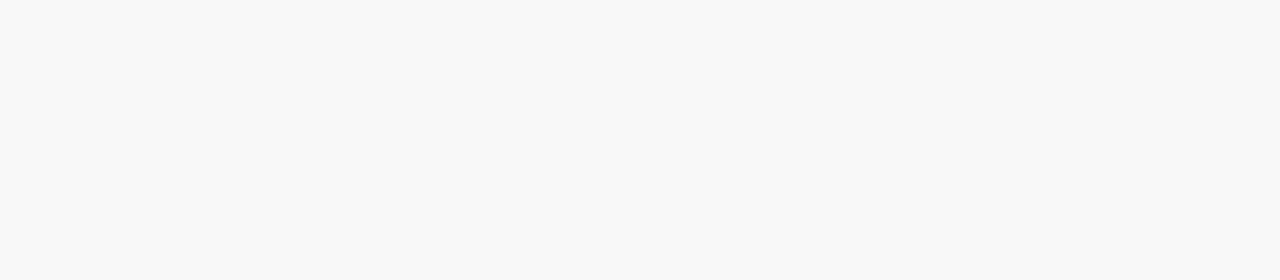
<file: youtube.html>
<!DOCTYPE html>
<html lang="en">
<head>
    <meta charset="UTF-8">
    <meta name="viewport" content="width=device-width, initial-scale=1.0">
    <title>Youtube clone</title>
    <link rel="preconnect" href="https://fonts.googleapis.com">
<link rel="preconnect" href="https://fonts.gstatic.com" crossorigin>
<link href="https://fonts.googleapis.com/css2?family=Roboto:ital,wght@0,100;0,300;0,400;0,500;0,700;0,900;1,100;1,300;1,400;1,500;1,700;1,900&display=swap" rel="stylesheet">
<link rel="stylesheet" href="styles/general.css">
<link rel="stylesheet" href="styles/video.css">
<link rel="stylesheet" href="styles/header.css">
<link rel="stylesheet" href="styles/sidebar.css">
   
</head>
    <body>
        <div class="header">
        <div class="left-section">
         <img  class="hamburger-menu" src="icons/hamburger-menu.svg">
         <img class="youtube-menu"  src="icons/youtube-logo.svg">
        </div>
        <div class="middle-section"><input class="searchbar" type="text" placeholder="search">   
       <button class="search-button">
        <img class="search-icon" src="icons/search.svg">
       <div class="tool-search">search</div>
       </button>
       <button class="voice-search-button">
        <img class="voice-icon" src="icons/voice-search-icon.svg">
        <div class="tool-search">search with your voice</div>
       </button>        
        </div>
        <div class="right-section">
           <div class="upload-container">
            <img class="upload"  src="icons/upload.svg">
            <div class="tool-search">create</div>
           </div>
           
           
           <img class="apps" src="icons/youtube-apps.svg">
           <div class="notification-count-container"> 
            
            <img class="notification" src="icons/notifications.svg">
            <div class="notification-count">3</div>
        </div>
           
         <img class="my-channel" src="channels/my-channel.jpeg">
            
        
           

        </div>
    </div> 
    <div class="sidebar">
       <div class="sidebar-link">
      <img src="icons/home.svg">
     <div>Home</div>
       </div>
       <div class="sidebar-link">
        <img src="icons/explore.svg">
        <div>Explore</div>
       </div>
       <div class="sidebar-link">
        <img src="icons/subscriptions.svg">
        <div>subscriptions</div>
       </div>
       <div class="sidebar-link">
      <img src="icons/originals.svg">
      <div>Originals</div>

       </div>
       <div class="sidebar-link">
        <img src="icons/youtube-music.svg">
        <div>Youtube Music</div>
       </div>
       <div class="sidebar-link">
        <img src="icons/library.svg">
        <div>Library</div>
       </div>


    </div> 
            <div class="video-grid">
        <div class="video-preview">
    <div class="thumbnail-row">
        <img class="thumbnail" src="thumbnails/thumbnail-1.webp">
       <div class="video-time">14:20</div>
    
    </div>
    <div class="video-info-grid">
        <div class="channel-info">
    <img class="channel1" src="channels/channel-1.jpeg">
    </div>
    
    <div class="video-info"> 
        <p class="video-title">Talking Tech and AI with Google CEO Sundar Pichai!</p>
 <p class="video-author">Marques Brownlee </p>
 <p class="video-stats">3.4M views &#183; 6months ago</p>
 </div> 
</div> 
</div> 
<div class="video-preview">
    <div class="thumbnail-row">
        <img class="thumbnail" src="thumbnails/thumbnail-2.webp"></div>
    <div class="video-info-grid">
        <div class="channel-info">
    <img class="channel1" src="channels/channel-2.jpeg">
    </div>
    
    <div class="video-info"> 
        <p class="video-title">
            Try Not To Laugh Challenge #9</p>
 <p class="video-author">Markiplier </p>
 <p class="video-stats">19M views · 10 years ago</p>
 </div> 
</div> 
</div> 
<div class="video-preview">
    <div class="thumbnail-row">
        <img class="thumbnail" src="thumbnails/thumbnail-3.webp"></div>
    <div class="video-info-grid">
        <div class="channel-info">
    <img class="channel1" src="channels/channel-3.jpeg">
    </div>
    
    <div class="video-info"> 
        <p class="video-title">
            Crazy Tik Toks Taken Moments Before DISASTER</p>
 <p class="video-author">SSSniperWolfe </p>
 <p class="video-stats">12M views · 1 year ago</p>
 </div> 
</div> 
</div> 
<div class="video-preview">
    <div class="thumbnail-row">
        <img class="thumbnail" src="thumbnails/thumbnail-4.webp"></div>
    <div class="video-info-grid">
        <div class="channel-info">
    <img class="channel1" src="channels/channel-4.jpeg">
    </div>
    
    <div class="video-info"> 
        <p class="video-title">
            The Simplest Math Problem No One Can Solve - Collatz Conjecture</p>
 <p class="video-author">Veritasium </p>
 <p class="video-stats">18M views · 4 months ago</p>
 </div> 
</div> 
</div> 
<div class="video-preview">
    <div class="thumbnail-row">
        <img class="thumbnail" src="thumbnails/thumbnail-5.webp"></div>
    <div class="video-info-grid">
        <div class="channel-info">
    <img class="channel1" src="channels/channel-5.jpeg">
    </div>
    
    <div class="video-info"> 
        <p class="video-title">
            Kadane's Algorithm to Maximum Sum Subarray Problem</p>
 <p class="video-author">CS Dojo </p>
 <p class="video-stats">519K views · 5 years ago</p>
 </div> 
</div> 
</div> 
<div class="video-preview">
    <div class="thumbnail-row">
        <img class="thumbnail" src="thumbnails/thumbnail-6.webp"></div>
    <div class="video-info-grid">
        <div class="channel-info">
    <img class="channel1" src="channels/channel-6.jpeg">
    </div>
    
    <div class="video-info"> 
        <p class="video-title">
            Anything You Can Fit In The Circle I’ll Pay For</p>
 <p class="video-author">MrBeast </p>
 <p class="video-stats">141M views · 1 year ago</p>
</div> 


</div> 
</div> 

<div class="video-preview">
    <div class="thumbnail-row">
        <img class="thumbnail" src="thumbnails/thumbnail-7.webp"></div>
    <div class="video-info-grid">
        <div class="channel-info">
    <img class="channel1" src="channels/channel-7.jpeg">
    </div>
    
    <div class="video-info"> 
        <p class="video-title">
           
Why Planes Don't Fly Over Tibet</p>
 <p class="video-author">RealLifeLore </p>
 <p class="video-stats">6.6M views · 1 year ago</p>
 </div> 
</div> 
</div> 
<div class="video-preview">
    <div class="thumbnail-row">
        <img class="thumbnail" src="thumbnails/thumbnail-8.webp"></div>
    <div class="video-info-grid">
        <div class="channel-info">
    <img class="channel1" src="channels/channel-8.jpeg">
    </div>
    
    <div class="video-info"> 
        <p class="video-title">
           
Inside The World's Biggest Passenger Plane</p>
 <p class="video-author">Tech Vision </p>
 <p class="video-stats">3.7M views · 10 months ago</p>
 </div> 
</div> 
</div> 
</div>

    </body>
</html>
</file>
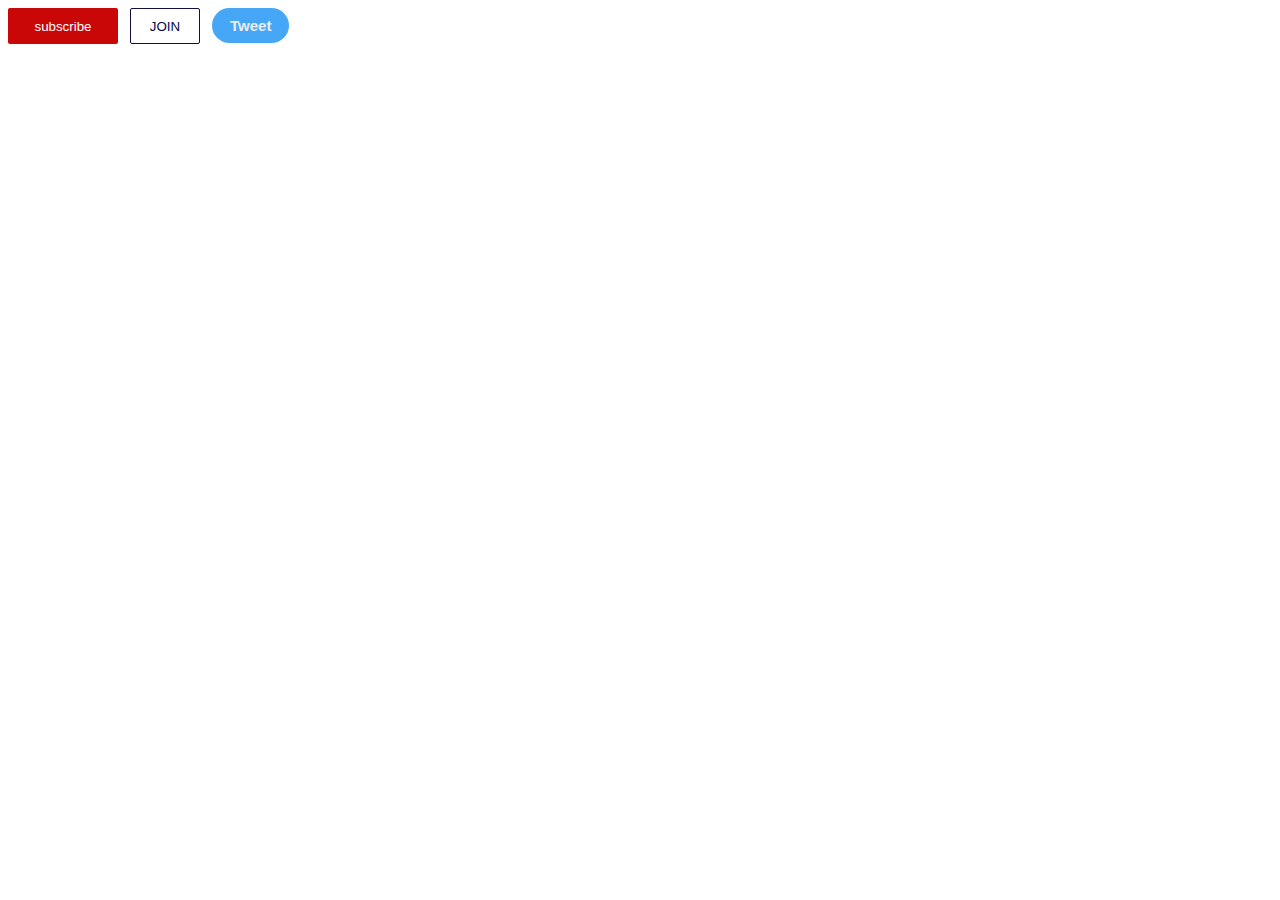
<file: intro-to-html/buttons.html>
<!DOCTYPE html>
<html lang="en">
<head>
    <meta charset="UTF-8">
    <meta name="viewport" content="width=device-width, initial-scale=1.0">
    <title>butttons practice</title>
 <link rel="stylesheet" href="styles/buttons.css">
</head>
<body>
    <button class="subscribe-button"> 
        subscribe
    </button>
    
    
    <button class="join-button">
        JOIN
    </button>
    <button class="tweet-button">
    Tweet
    </button>
</body>
</html>
</file>
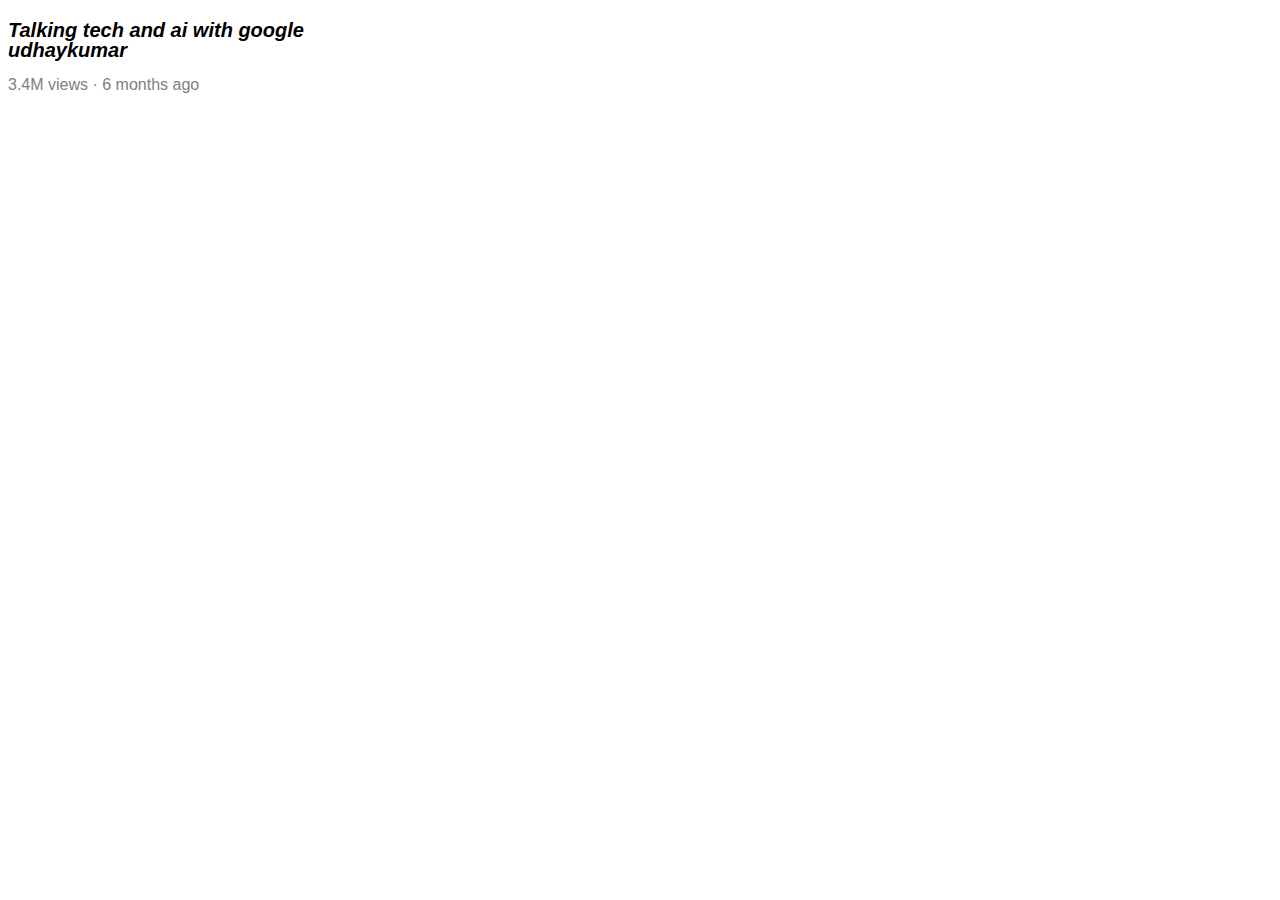
<file: intro-to-html/text.html>
<!DOCTYPE html>
<html lang="en">
<head>
    <meta charset="UTF-8">
    <meta name="viewport" content="width=device-width, initial-scale=1.0">
    <title>text</title>
</head>
<body>
    <p class="video-title">Talking tech and ai with google udhaykumar</p>
    <p class="video-stats"> 3.4M views &#183; 6 months ago
    </p> 
</body>
</html>











<style>
    .video-title{
     font-family: Arial;
     font-weight: bold;
     font-size: 20px;
     width: 300px;
     line-height: 20px;
     font-style: italic;
     margin-bottom: 5px;
    }
    .video-stats{
        font-family: arial;
        color: grey;
        margin-bottom: 0px;
    }

</style>
</file>
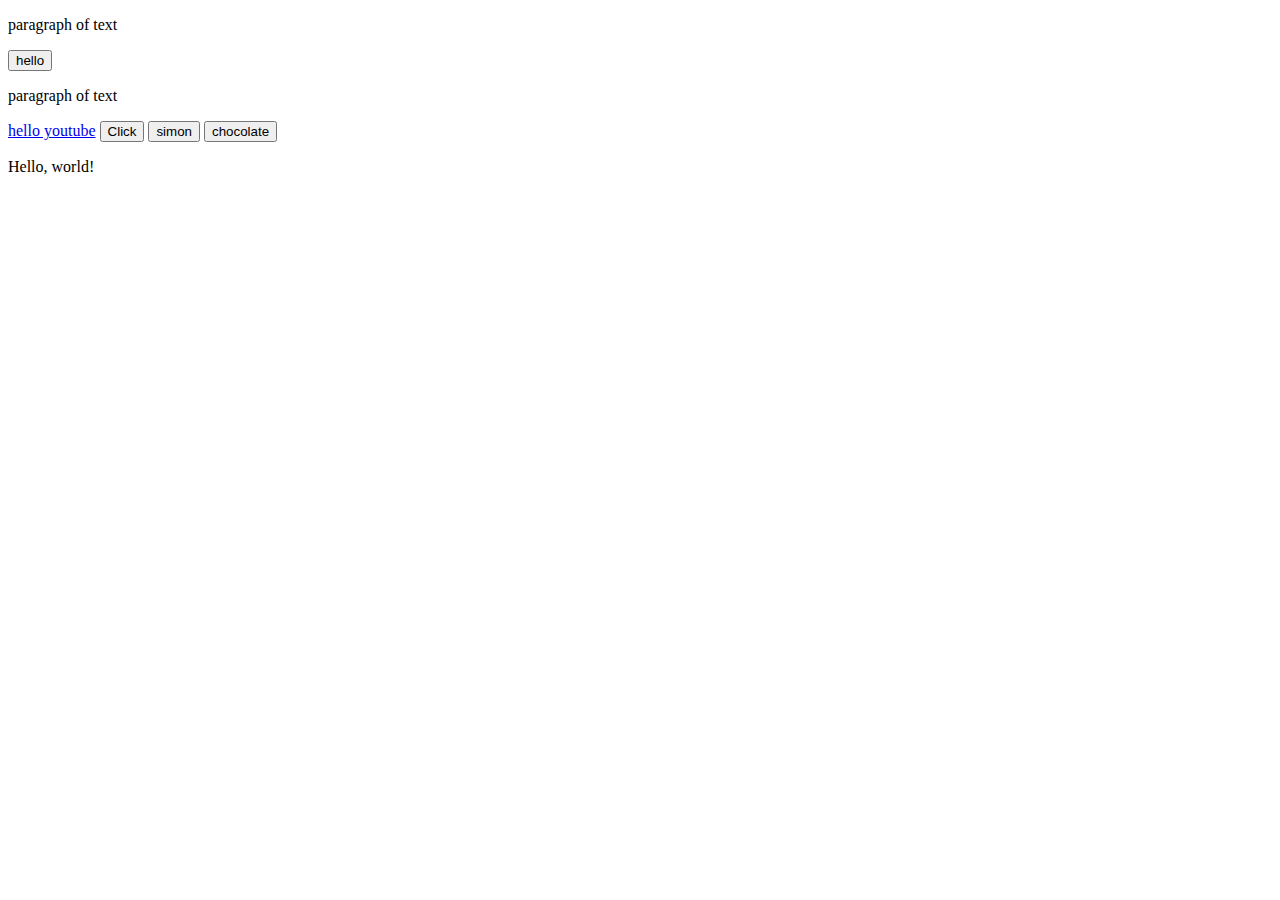
<file: intro-to-html/website.html>
<!DOCTYPE html>
<html lang="en">
<head>
    <meta charset="UTF-8">
    <meta name="viewport" content="width=device-width, initial-scale=1.0">
    <title>first web page</title>
</head>
<body>
    <p>paragraph of text</p>
</body>
</html>








<button>hello</button>
<p>paragraph of text</p>
<a href="https://youtube.com/" target="_blank">hello youtube</a>
<button>Click</button>
<button>simon </button>
<button>chocolate</button>
<p>Hello, world!</p>
</file>
<file: styles/general.css>
p{
    font-family: Roboto,arial;
    margin-top: 0;
    margin-bottom: 0;
    
}
body{

    margin: 0px;
    padding-top: 80px;
    padding-left: 96px;
    padding-right: 24px;
    height: 5000px;
    background-color: rgb(248,248,248);
}
</file>
<file: styles/video.css>
.thumbnail{
 width: 100%;;
;
}


.video-info-grid{
    display: grid;
    grid-template-columns: 50px 1fr;
}
.channel-info{
    
    width: 50px;
   
    

}
.video-info{
    display: inline-block;
    width: 240px;
    
}
.channel1{
   width: 36px;
    border-radius:50px ;
    
    }
    .video-title{
        margin-top: 0;
        font-size: 14px;
        font-weight: bold;
        line-height: 20px;
        margin-bottom: 12px;
    }
    .thumbnail-row{
        margin-bottom: 8px;
        position: relative;
            }
    .video-author,
    .video-stats{
     font-size: 12px;
     color: rgb(96,96,96);
    }
    .video-author{
        margin-bottom: 6px;
    }
    .video-grid{
        display: grid;
         grid-template-columns: 1fr 1fr 1fr 1fr;
        column-gap: 16px;
        row-gap: 40px;
    }
    @media(max-width:1000px){
        .video-grid{
            grid-template-columns: 1fr 1fr 1fr 1fr;
        }
    }
  

    .video-time{
        background-color: black;
        color: white;
        position: absolute;
        right:8px;
        bottom: 10px;
        font-family: roboto,arial;
        font-size: 14px;
        font-weight:500;
        padding-left: 4px;
        padding-right: 4px;
        padding-top: 4px;
        padding-bottom: 4px;
        border-radius: 2px;
        
    }
</file>
<file: styles/header.css>
.header{
height:55px;
display: flex;
flex-direction: row;
justify-content: space-between;
position: fixed;
top: 0;
left: 0;
right: 0;
background-color: white;
border-bottom-width:1px ;
border-bottom-style:solid ;
border-bottom-color:rgb(228,228,228) ;
z-index: 100;
}
.left-section{
display: flex;
align-items: center;
}
.hamburger-menu{
    height: 24px;
    margin-left: 24px;
    margin-right: 24px;
}
.youtube-menu{
    height: 20px;
    
}
.middle-section{
    
    display: flex;
flex: 1;

margin-left: 70px;
margin-right: 35px;
max-width: 480px;
align-items: center;

}
.searchbar::placeholder{
    font-family: roboto,arial;
    font-size: 16px;
}
.search-button {
    height: 40px;
    width: 66px;
    background-color: rgb(240, 240, 240);
border-radius: 2px;
border-style: solid;
border-width: 1px;
border-color: rgb(192, 192, 192); 
margin-left: -1px;
margin-right: 15px;

}
.search-button,
.voice-search-button,
.upload-container {
position: relative;
display: flex;
justify-content: center;
align-items: center;
}




.search-button .tool-search,
.voice-search-button .tool-search,
.upload-container .tool-search{
    position: absolute;
    background-color: gray;
    color: white;
    padding-top: 4px;
    padding-bottom: 4px;
    padding-left: 8px;
    padding-right: 8px;
    border-radius: 2px;
    font-size: 12px;
    bottom: -30px;
    opacity: 0;
    transition:opacity 0.15s;
    pointer-events: none;
    white-space: nowrap;
    font-family:roboto,arial;
}
.search-button:hover .tool-search,
.voice-search-button:hover .tool-search,
.upload-container:hover .tool-search
{
opacity: 1;

}

.search-icon{
height: 30px;


}
.voice-search-button{
    height: 40px;
    width: 40px;
    border: none;
    border-radius: 20px;
    
    border-color: rgb(192, 192, 192); 
}

.voice-icon{
    
    height:24px;
    
   
}
    

.right-section{
   
width: 180px; 
display: flex;
align-items: center;
justify-content: space-between;
margin-right: 20px;
flex-shrink: 0;
}
.upload{
    height: 24px;
    
}

.apps{
    height: 24px;
}
.notification{
    height: 24px;
}
.notification-count-container{
   position: relative;
}
.notification-count{
position: absolute;
    right: -5px;
    top: -4px;
    background-color: red;
    color:white;
    font-family:Roboto, arial;
    font-size: 12px;
    border-radius: 20px;
    padding-left: 5px;
    padding-right: 5px;
    padding-top: 2px;
    padding-bottom: 2px;

}




.my-channel{
    height: 32px;
    border-radius: 16px;
  
}

.searchbar{
    flex: 1;
    height: 36px;
    padding-left: 10px;
    font-size: 16px;
    border-style: solid;
    border-color: rgb(192, 192, 192);
 border-radius: 2px;
 box-shadow: inset 1px 2px 3px rgba(0, 0, 0, 0.05);
width: 0;
}
</file>
<file: styles/sidebar.css>
.sidebar{
    position: fixed;
    left: 0;
    bottom: 0;
    top: 55px;
    background-color: #ffffff;
    width: 72px;
    margin-left: 4px;
    z-index: 200;
    padding-top: 5px;
    cursor: pointer;
}
.sidebar-link{
   
    height: 74px;
    display: flex;
    justify-content: center;
    align-items: center;
    flex-direction: column;
    
}
.sidebar-link:hover{
    background-color: rgb(235, 235, 235);
}
.sidebar-link img{
    height: 26px;
    margin-bottom: 4px;
}
.sidebar-link div{
    font-family: roboto,arial;
    font-size: 10px;
    
}
</file>
<file: intro-to-html/styles/buttons.css>
.subscribe-button {
    background-color: rgb(201, 7, 7);
    color: white;
    border: none;
    height: 36px;
    width: 110px;
    border-radius: 2px;
    cursor: pointer;
    margin-right: 8px;
    }
    .subscribe-button:hover {
    opacity: 0.8;
    transition: opacity 0.8s;
    }
    .subscribe-button:active{
    opacity:0.8;
    
    
    }
    
    
    
    .join-button{
    background-color: white;
    color: rgb(6, 6, 70);
    border-color: rgb(15, 15, 65);
    border-style: solid;
    height: 36px;
    width: 70px;
    border-radius: 2px;
    cursor: pointer;
    border-width: 1px;
    margin-right: 8px;
    transition: background-color 1s;color: 1s;
    
    }
    .join-button:hover{
    background-color: blue;
    color: white;
    transition: background-color 1s;color: 1s;
    }
    .join-button:active{
    opacity: 0.7;
    
    }
    
    
    
    
    .tweet-button{
        background-color: rgb(71, 167, 247);
        color: rgb(237, 237, 240);
        border: none;
        padding-top: 9px;
        padding-bottom: 9px;
        padding-left: 18px;
        padding-right: 18px;
        
        border-radius: 18px;
        cursor: pointer;
        font-weight: bold;
        font-size: 15px;
        vertical-align: top;
        transition: box-shadow 0.15s;
    
    
    }
    .tweet-button:hover{
    box-shadow: 5px 5px 10px rgba(0, 0, 0, 0.15);
    
    }
</file>
